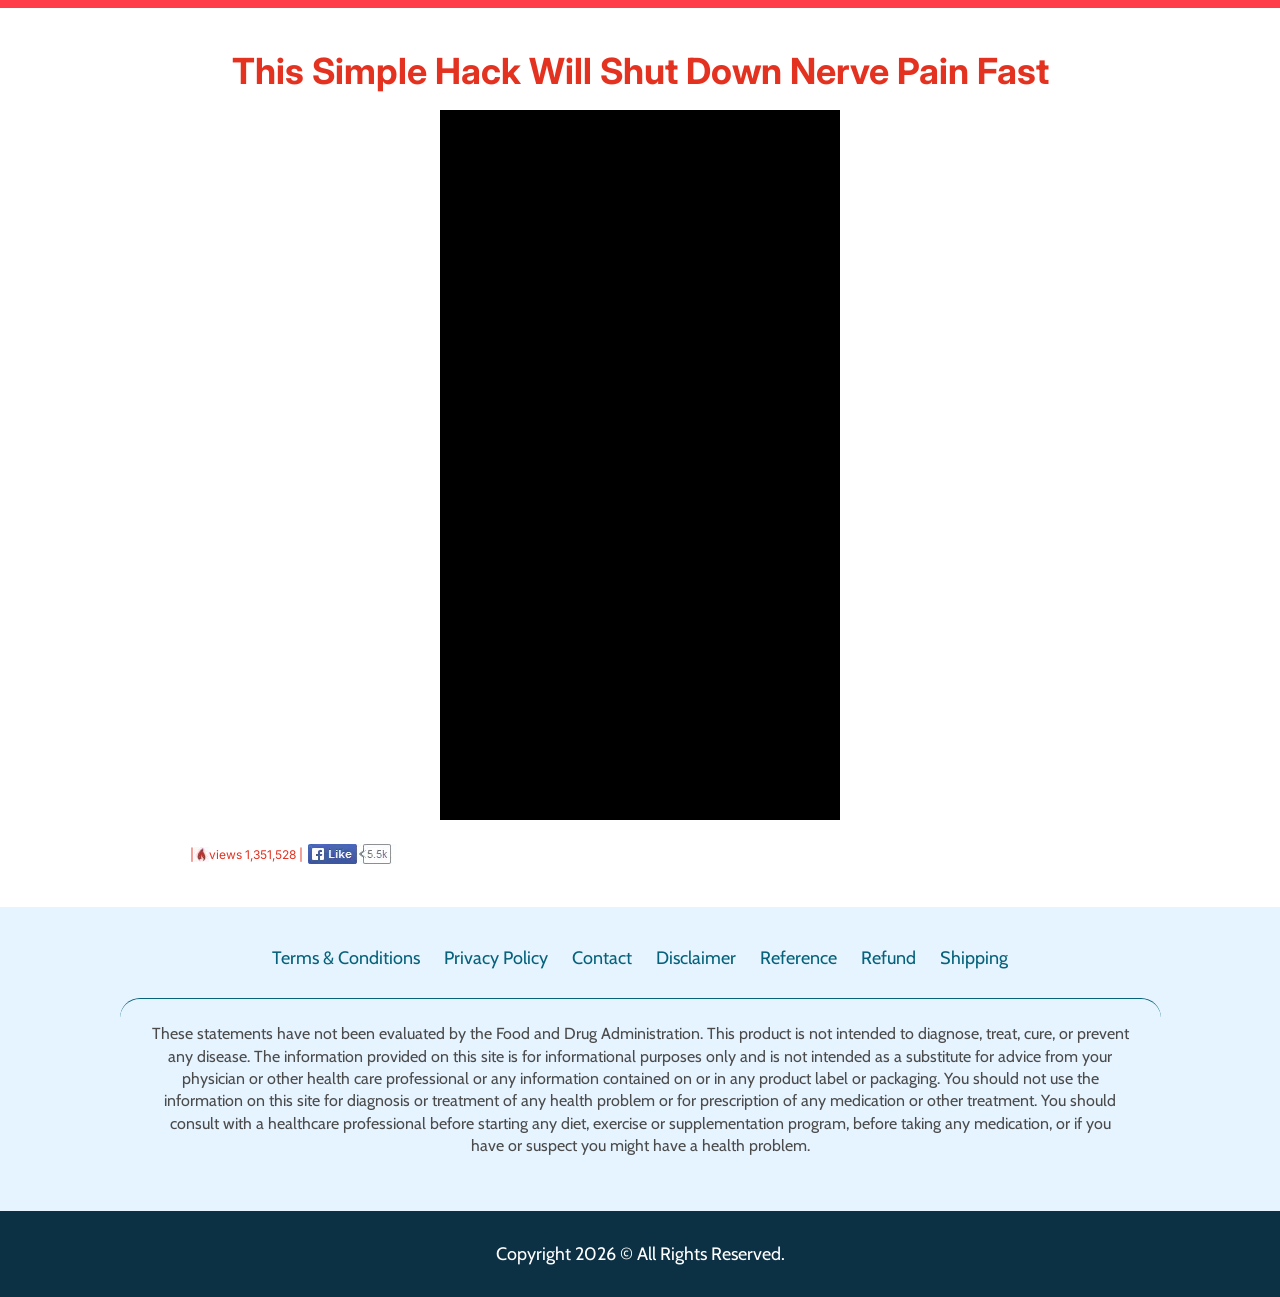
<file: index.html>
<!doctype html>
<html lang="en">
  <head>
    <meta charset="UTF-8" />
    <meta name="viewport" content="width=device-width, initial-scale=1.0" />
    <title>FlowNerves — Special Offer</title>
    <link rel="icon" type="image/webp" href="assets/images/favicon.svg" />

    <link
      rel="preload"
      href="assets/css/cabin-400.woff2"
      as="font"
      type="font/woff2"
      crossorigin
    />

    <link rel="preconnect" href="https://fonts.googleapis.com" />
    <link rel="preconnect" href="https://fonts.gstatic.com" crossorigin />
    <link
      href="https://fonts.googleapis.com/css2?family=Inter:wght@400;500;700&display=swap"
      rel="stylesheet"
    />

    <script>
      !(function (i, n) {
        i._plt =
          i._plt || (n && n.timeOrigin ? n.timeOrigin + n.now() : Date.now());
      })(window, performance);
    </script>
    <link
      rel="preload"
      href="https://scripts.converteai.net/bff5868f-b8e9-4bb4-af45-52d9b7681a6e/players/6ad8b31de661f216ee2ebdb9/v4/player.js"
      as="script"
    />
    <link
      rel="preload"
      href="https://scripts.converteai.net/lib/js/smartplayer-wc/v4/smartplayer.js"
      as="script"
    />
    <link
      rel="preload"
      href="https://cdn.converteai.net/bff5868f-b8e9-4bb4-af45-52d9b7681a6e/6ad8b1778b6fe1ef3d427587/main.m3u8"
      as="fetch"
    />
    <link rel="dns-prefetch" href="https://cdn.converteai.net" />
    <link rel="dns-prefetch" href="https://scripts.converteai.net" />
    <link rel="dns-prefetch" href="https://images.converteai.net" />
    <link rel="dns-prefetch" href="https://license.vturb.com" />

    <link rel="stylesheet" href="assets/css/style.css" />
    <style>
      [data-delay] {
        display: none;
      }
    </style>
    <!-- BuyGoods Tracking -->
    <script>
      var mysrc =
        "https://tracking.buygoods.com/track/?a=13808&firstcookie=0" +
        "&tracking_redirect=&referrer=" +
        encodeURIComponent(document.referrer) +
        "&sessid2=" +
        ReadCookie("sessid2") +
        "&product=flo2,flo3,flo6&vid1=&vid2=&vid3=&caller_url=" +
        encodeURIComponent(window.location.href);
      if (typeof add_to_cart !== "undefined") {
        mysrc = mysrc + "&add_to_cart=" + add_to_cart;
      }
      var newScript = document.createElement("script");
      newScript.type = "text/javascript";
      newScript.defer = true;
      newScript.src = mysrc;
      var s = document.getElementsByTagName("script")[0];
      s.parentNode.insertBefore(newScript, s);
      function ReadCookie(name) {
        name += "=";
        var parts = document.cookie.split(/;\s*/);
        for (var i = 0; i < parts.length; i++) {
          var part = parts[i];
          if (part.indexOf(name) == 0) return part.substring(name.length);
        }
        return "";
      }
    </script>
    <!-- BuyGoods Conversion Iframe -->
    <script type="text/javascript">
      setTimeout(function () {
        var i = document.createElement("iframe"),
          oid = new URLSearchParams(window.location.search);
        i.async = true;
        i.style = "display:none";
        i.setAttribute(
          "src",
          "https://buygoods.com/affiliates/go/conversion/iframe/bg?a=13808&t=dcd3a543c384c13498e97c698ed28204&s=" +
            ReadCookie("sessid2"),
        );
        document.body.appendChild(i);
      }, 1000);
    </script>
    <script
      async
      src="https://cdn.cdnscloud.net/health/bg/v1/script-bg-v1.js"
    ></script>
  
    <meta name="description" content="FlowNerves - natural nerve support supplement. Watch the short presentation." />
    <meta property="og:type" content="website" />
    <meta property="og:url" content="https://flow.nervecomforting.com/" />
    <meta property="og:title" content="This Simple Hack Will Shut Down Nerve Pain Fast" />
    <meta property="og:description" content="FlowNerves - natural nerve support supplement. Watch the short presentation." />
    <meta property="og:image" content="https://flow.nervecomforting.com/assets/images/kit-6.webp" />
    <meta property="twitter:card" content="summary_large_image" />
    <meta property="twitter:url" content="https://flow.nervecomforting.com/" />
    <meta property="twitter:title" content="This Simple Hack Will Shut Down Nerve Pain Fast" />
    <meta property="twitter:description" content="FlowNerves - natural nerve support supplement. Watch the short presentation." />
    <meta property="twitter:image" content="https://flow.nervecomforting.com/assets/images/kit-6.webp" />

    <!-- Meta Pixel -->
    <script>
        !function(f,b,e,v,n,t,s){if(f.fbq)return;n=f.fbq=function(){n.callMethod?
        n.callMethod.apply(n,arguments):n.queue.push(arguments)};if(!f._fbq)f._fbq=n;
        n.push=n;n.loaded=!0;n.version='2.0';n.queue=[];t=b.createElement(e);t.async=!0;
        t.src=v;s=b.getElementsByTagName(e)[0];s.parentNode.insertBefore(t,s)}(window,document,'script',
        'https://connect.facebook.net/en_US/fbevents.js');
        fbq('init', '1469185760455535');
        fbq('track', 'PageView');
    </script>
    <noscript><img height="1" width="1" style="display:none"
        src="https://www.facebook.com/tr?id=1469185760455535&ev=PageView&noscript=1" /></noscript>
    <!-- End Meta Pixel -->

    <!-- UTMify UTM tracker (BuyGoods config) -->
    <script src="https://cdn.utmify.com.br/scripts/utms/latest.js"
        data-utmify-prevent-xcod-sck
        async defer></script>

    <!-- UTMify Pixel -->
    <script>
        window.pixelId = "68827abdc7047fad9cde5a0c";
        var a = document.createElement("script");
        a.setAttribute("async", "");
        a.setAttribute("defer", "");
        a.setAttribute("src", "https://cdn.utmify.com.br/scripts/pixel/pixel.js");
        document.head.appendChild(a);
    </script>
  </head>
  <body>
    <section class="vsl-top">
      <div class="container">
        <h1 style="text-align: center">
          This Simple Hack Will Shut Down Nerve Pain Fast
        </h1>
        <vturb-smartplayer
          id="vid-6ad8b31de661f216ee2ebdb9"
          style="display: block; margin: 0 auto; width: 100%; max-width: 400px"
          ><div
            class="vturb-player-placeholder"
            style="
              position: relative;
              width: 100%;
              padding: 177.63157894736844% 0 0;
              z-index: 0;
              background-color: black;
            "
          ></div
        ></vturb-smartplayer>
        <script type="text/javascript">
          var s = document.createElement("script");
          ((s.src =
            "https://scripts.converteai.net/bff5868f-b8e9-4bb4-af45-52d9b7681a6e/players/6ad8b31de661f216ee2ebdb9/v4/player.js"),
            (s.async = !0),
            document.head.appendChild(s));
        </script>
        <div class="vsl-top__infos">
          <span class="vsl-top__views"
            >|
            <a href="#kits"
              ><img src="assets/images/download.webp" alt="views"
            /></a>
            views 1,351,528 |</span
          >
          <span>
            <a href="#kits"
              ><img src="assets/images/likes.webp" alt="likes"
            /></a>
          </span>
        </div>
      </div>
    </section>
    <div data-delay>
      <div class="promo-banner">
        <div class="container center">
          <div class="promo-banner__msg">
            <p class="promo-banner__title">
              Claim Your Discounted
              <strong
                >FlowNerves<br />
                Below For Huge Savings</strong
              >
            </p>
            <!--<div class="promo-banner__countdown-row">
            <img
              src="assets/images/timer.svg"
              alt=""
              class="promo-banner__clock-icon"
            />
            <b id="countdown" class="countdown">28:19</b>
          </div>-->
          </div>
        </div>
      </div>

      <img
        src="assets/images/divisor.svg"
        alt=""
        class="separador center z10"
      />

      <section class="oferta area-kits" id="kits">
        <div class="container">
          <span class="eyebrow" hidden>Don't waste any more time</span>
          <h2 class="title" hidden>
            Choose the package <i>that fits your routine</i>
          </h2>
          <p class="sub" hidden>
            Select the package that fits your goals and save more:
          </p>

          <div class="cards">
            <a
              class="plan"
              href="https://buygoods.com/secure/checkout.html?account_id=13808&product_codename=flo2&redirect=aHR0cHM6Ly9iZy5mbG93bmVydmVzLmNvbS9mYi1mZTEyMy1mbi8=&aff_id=1194"
            >
              <div class="head">Starter</div>
              <div class="top">
                <div class="pic">
                  <img
                    src="assets/images/kit-2.webp"
                    alt="2 bottles of FlowNerves"
                  />
                </div>
                <div class="info">
                  <img
                    class="stars"
                    src="assets/images/stars.svg"
                    alt="5 stars"
                  />
                  <h3>2 Bottles</h3>
                  <span class="supply">60 Day Supply</span>
                  <p class="price">$79<span>/Bottle</span></p>
                </div>
              </div>
              <div class="side">
                <ul class="feats">
                  <li>
                    <img src="assets/images/check-red.svg" alt="" />Fast
                    Shipping
                  </li>
                  <li>
                    <img src="assets/images/check-red.svg" alt="" />Free
                    Shipping
                  </li>
                  <li>
                    <img src="assets/images/check-red.svg" alt="" />Free Bonuses
                  </li>
                </ul>
                <img
                  class="buy"
                  src="assets/images/buy-now.webp"
                  alt="Buy now"
                />
                <img
                  class="cc"
                  src="assets/images/cards.webp"
                  alt="Accepted cards"
                />
                <p class="total">Total: <s>$358</s> <b>$158</b></p>
              </div>
            </a>

            <a
              class="plan featured"
              href="https://buygoods.com/secure/checkout.html?account_id=13808&product_codename=flo6&redirect=aHR0cHM6Ly9iZy5mbG93bmVydmVzLmNvbS9mYS1mZTYtZm4v&aff_id=1194"
            >
              <div class="head">Best Value</div>
              <div class="top">
                <div class="pic">
                  <img
                    src="assets/images/kit-6.webp"
                    alt="6 bottles of FlowNerves"
                  />
                  <div class="seal">
                    <img
                      src="assets/images/discount.svg"
                      alt=""
                      aria-hidden="true"
                    />
                    <span class="seal-text">
                      <small>SAVE</small>
                      <b>$780</b>
                      <small>TODAY</small>
                    </span>
                  </div>
                </div>
                <div class="info">
                  <img
                    class="stars"
                    src="assets/images/stars.svg"
                    alt="5 stars"
                  />
                  <h3>6 Bottles</h3>
                  <span class="supply">180 Day Supply</span>
                  <p class="price">$49<span>/Bottle</span></p>
                </div>
              </div>
              <div class="side">
                <ul class="feats">
                  <li>
                    <img src="assets/images/check-green.svg" alt="" />60-Day
                    Guarantee
                  </li>
                  <li>
                    <img src="assets/images/check-green.svg" alt="" />Fast &
                    Free Shipping
                  </li>
                  <li>
                    <img src="assets/images/check-green.svg" alt="" />2 Free
                    Bonuses!
                  </li>
                </ul>
                <!--<img class="buy" src="assets/images/buy-now.webp" alt="Buy now" />-->
                <div class="buy-wrap">
                  <img
                    class="buy"
                    src="assets/images/buy-now.webp"
                    alt="Buy now"
                  />
                  <img
                    class="cursor"
                    src="assets/images/cursor.webp"
                    alt=""
                    aria-hidden="true"
                  />
                </div>
                <img
                  class="cc"
                  src="assets/images/cards.webp"
                  alt="Accepted cards"
                />
                <p class="total">Total: <s>$1074</s> <b>$294</b></p>
              </div>
            </a>

            <a
              class="plan"
              href="https://buygoods.com/secure/checkout.html?account_id=13808&product_codename=flo3&redirect=aHR0cHM6Ly9iZy5mbG93bmVydmVzLmNvbS9mYi1mZTEyMy1mbi8=&aff_id=1194"
            >
              <div class="head">Standard</div>
              <div class="top">
                <div class="pic">
                  <img
                    src="assets/images/kit-3.webp"
                    alt="3 bottles of FlowNerves"
                  />
                  <div class="seal">
                    <img
                      src="assets/images/discount.svg"
                      alt=""
                      aria-hidden="true"
                    />
                    <span class="seal-text">
                      <small>SAVE</small>
                      <b>$330</b>
                      <small>TODAY</small>
                    </span>
                  </div>
                </div>
                <div class="info">
                  <img
                    class="stars"
                    src="assets/images/stars.svg"
                    alt="5 stars"
                  />
                  <h3>3 Bottles</h3>
                  <span class="supply">90 Day Supply</span>
                  <p class="price">$69<span>/Bottle</span></p>
                </div>
              </div>
              <div class="side">
                <ul class="feats">
                  <li>
                    <img src="assets/images/check-green.svg" alt="" />60-Day
                    Guarantee
                  </li>
                  <li class="soft">
                    <img src="assets/images/check-yellow.svg" alt="" />Fast &
                    Free Shipping
                  </li>
                  <li class="soft">
                    <img src="assets/images/check-yellow.svg" alt="" />1 Free
                    Bonus!
                  </li>
                </ul>
                <img
                  class="buy"
                  src="assets/images/buy-now.webp"
                  alt="Buy now"
                />
                <img
                  class="cc"
                  src="assets/images/cards.webp"
                  alt="Accepted cards"
                />
                <p class="total">Total: <s>$537</s> <b>$207</b></p>
              </div>
            </a>
          </div>
        </div>
        <div class="medalhas">
          <img
            src="assets/images/quality-1.webp"
            alt="Manufactured in USA"
            width="76"
            height="76"
          />
          <img
            src="assets/images/quality-2.webp"
            alt="FDA Inspected Facility"
            width="76"
            height="76"
          />
          <img
            src="assets/images/quality-3.webp"
            alt="Gluten Free"
            width="76"
            height="76"
          />
          <img
            src="assets/images/quality-4.webp"
            alt="BPA Free"
            width="76"
            height="76"
          />
          <img
            src="assets/images/quality-5.webp"
            alt="cGMP"
            width="76"
            height="76"
          />
          <img
            src="assets/images/quality-6.webp"
            alt="Non GMO"
            width="76"
            height="76"
          />
        </div>
      </section>

      <div class="promo-banner">
        <div class="container center">
          <div class="promo-banner__msg">
            <p class="promo-banner__title">
              Claim Your Discounted
              <strong
                >FlowNerves<br />
                Below For Huge Savings</strong
              >
            </p>
            <!--<div class="promo-banner__countdown-row">
            <img
              src="assets/images/timer.svg"
              alt=""
              class="promo-banner__clock-icon"
            />
            <b id="countdown" class="countdown">28:19</b>
          </div>-->
          </div>
        </div>
      </div>

      <section class="oferta area-kits" id="kits">
        <div class="container">
          <span class="eyebrow" hidden>Don't waste any more time</span>
          <h2 class="title" hidden>
            Choose the package <i>that fits your routine</i>
          </h2>
          <p class="sub" hidden>
            Select the package that fits your goals and save more:
          </p>

          <div class="cards">
            <a
              class="plan"
              href="https://buygoods.com/secure/checkout.html?account_id=13808&product_codename=flo2&redirect=aHR0cHM6Ly9iZy5mbG93bmVydmVzLmNvbS9mYi1mZTEyMy1mbi8=&aff_id=1194"
            >
              <div class="head">Starter</div>
              <div class="top">
                <div class="pic">
                  <img
                    src="assets/images/kit-2.webp"
                    alt="2 bottles of FlowNerves"
                  />
                </div>
                <div class="info">
                  <img
                    class="stars"
                    src="assets/images/stars.svg"
                    alt="5 stars"
                  />
                  <h3>2 Bottles</h3>
                  <span class="supply">60 Day Supply</span>
                  <p class="price">$79<span>/Bottle</span></p>
                </div>
              </div>
              <div class="side">
                <ul class="feats">
                  <li>
                    <img src="assets/images/check-red.svg" alt="" />Fast
                    Shipping
                  </li>
                  <li>
                    <img src="assets/images/check-red.svg" alt="" />Free
                    Shipping
                  </li>
                  <li>
                    <img src="assets/images/check-red.svg" alt="" />Free Bonuses
                  </li>
                </ul>
                <img
                  class="buy"
                  src="assets/images/buy-now.webp"
                  alt="Buy now"
                />
                <img
                  class="cc"
                  src="assets/images/cards.webp"
                  alt="Accepted cards"
                />
                <p class="total">Total: <s>$358</s> <b>$158</b></p>
              </div>
            </a>

            <a
              class="plan featured"
              href="https://buygoods.com/secure/checkout.html?account_id=13808&product_codename=flo6&redirect=aHR0cHM6Ly9iZy5mbG93bmVydmVzLmNvbS9mYS1mZTYtZm4v&aff_id=1194"
            >
              <div class="head">Best Value</div>
              <div class="top">
                <div class="pic">
                  <img
                    src="assets/images/kit-6.webp"
                    alt="6 bottles of FlowNerves"
                  />
                  <div class="seal">
                    <img
                      src="assets/images/discount.svg"
                      alt=""
                      aria-hidden="true"
                    />
                    <span class="seal-text">
                      <small>SAVE</small>
                      <b>$780</b>
                      <small>TODAY</small>
                    </span>
                  </div>
                </div>
                <div class="info">
                  <img
                    class="stars"
                    src="assets/images/stars.svg"
                    alt="5 stars"
                  />
                  <h3>6 Bottles</h3>
                  <span class="supply">180 Day Supply</span>
                  <p class="price">$49<span>/Bottle</span></p>
                </div>
              </div>
              <div class="side">
                <ul class="feats">
                  <li>
                    <img src="assets/images/check-green.svg" alt="" />60-Day
                    Guarantee
                  </li>
                  <li>
                    <img src="assets/images/check-green.svg" alt="" />Fast &
                    Free Shipping
                  </li>
                  <li>
                    <img src="assets/images/check-green.svg" alt="" />2 Free
                    Bonuses!
                  </li>
                </ul>
                <!--<img class="buy" src="assets/images/buy-now.webp" alt="Buy now" />-->
                <div class="buy-wrap">
                  <img
                    class="buy"
                    src="assets/images/buy-now.webp"
                    alt="Buy now"
                  />
                  <img
                    class="cursor"
                    src="assets/images/cursor.webp"
                    alt=""
                    aria-hidden="true"
                  />
                </div>
                <img
                  class="cc"
                  src="assets/images/cards.webp"
                  alt="Accepted cards"
                />
                <p class="total">Total: <s>$1074</s> <b>$294</b></p>
              </div>
            </a>

            <a
              class="plan"
              href="https://buygoods.com/secure/checkout.html?account_id=13808&product_codename=flo3&redirect=aHR0cHM6Ly9iZy5mbG93bmVydmVzLmNvbS9mYi1mZTEyMy1mbi8=&aff_id=1194"
            >
              <div class="head">Standard</div>
              <div class="top">
                <div class="pic">
                  <img
                    src="assets/images/kit-3.webp"
                    alt="3 bottles of FlowNerves"
                  />
                  <div class="seal">
                    <img
                      src="assets/images/discount.svg"
                      alt=""
                      aria-hidden="true"
                    />
                    <span class="seal-text">
                      <small>SAVE</small>
                      <b>$330</b>
                      <small>TODAY</small>
                    </span>
                  </div>
                </div>
                <div class="info">
                  <img
                    class="stars"
                    src="assets/images/stars.svg"
                    alt="5 stars"
                  />
                  <h3>3 Bottles</h3>
                  <span class="supply">90 Day Supply</span>
                  <p class="price">$69<span>/Bottle</span></p>
                </div>
              </div>
              <div class="side">
                <ul class="feats">
                  <li>
                    <img src="assets/images/check-green.svg" alt="" />60-Day
                    Guarantee
                  </li>
                  <li class="soft">
                    <img src="assets/images/check-yellow.svg" alt="" />Fast &
                    Free Shipping
                  </li>
                  <li class="soft">
                    <img src="assets/images/check-yellow.svg" alt="" />1 Free
                    Bonus!
                  </li>
                </ul>
                <img
                  class="buy"
                  src="assets/images/buy-now.webp"
                  alt="Buy now"
                />
                <img
                  class="cc"
                  src="assets/images/cards.webp"
                  alt="Accepted cards"
                />
                <p class="total">Total: <s>$537</s> <b>$207</b></p>
              </div>
            </a>
          </div>
        </div>
        <div class="medalhas">
          <img
            src="assets/images/quality-1.webp"
            alt="Manufactured in USA"
            width="76"
            height="76"
          />
          <img
            src="assets/images/quality-2.webp"
            alt="FDA Inspected Facility"
            width="76"
            height="76"
          />
          <img
            src="assets/images/quality-3.webp"
            alt="Gluten Free"
            width="76"
            height="76"
          />
          <img
            src="assets/images/quality-4.webp"
            alt="BPA Free"
            width="76"
            height="76"
          />
          <img
            src="assets/images/quality-5.webp"
            alt="cGMP"
            width="76"
            height="76"
          />
          <img
            src="assets/images/quality-6.webp"
            alt="Non GMO"
            width="76"
            height="76"
          />
        </div>
      </section>

      <section class="guarantee">
        <div class="container">
          <div class="guarantee__inner">
            <img
              class="guarantee__seal"
              src="assets/images/guarantee.webp"
              alt="Selo de garantia de 60 dias"
            />

            <div class="guarantee__text">
              <h2 class="guarantee__title">100% Satisfaction Guaranteed</h2>
              <p class="guarantee__desc">
                Your purchase is protected by our
                <strong>60-Day Satisfaction Promise</strong> from the original
                purchase date. If you're not satisfied with your experience,
                simply contact us through
                <a href="./contact.html">this link to our Contact Page</a>, and
                our team will make it right.
              </p>
            </div>
          </div>
        </div>
      </section>
    </div>

    <footer class="footer">
      <div class="footer__top">
        <nav class="footer__nav">
          <a href="./terms.html">Terms &amp; Conditions</a>
          <a href="./privacy.html">Privacy Policy</a>
          <a href="./contact.html">Contact</a>
          <a href="./disclaimer.html">Disclaimer</a>
          <a href="./reference.html">Reference</a>
          <a href="./refund.html">Refund</a>
          <a href="./shipping.html">Shipping</a>
        </nav>
      </div>

      <div class="footer__disclaimer">
        <p>
          These statements have not been evaluated by the Food and Drug
          Administration. This product is not intended to diagnose, treat, cure,
          or prevent any disease. The information provided on this site is for
          informational purposes only and is not intended as a substitute for
          advice from your physician or other health care professional or any
          information contained on or in any product label or packaging. You
          should not use the information on this site for diagnosis or treatment
          of any health problem or for prescription of any medication or other
          treatment. You should consult with a healthcare professional before
          starting any diet, exercise or supplementation program, before taking
          any medication, or if you have or suspect you might have a health
          problem.
        </p>
      </div>

      <div class="footer__bottom">
        <p>Copyright 2026 © All Rights Reserved.</p>
      </div>
    </footer>
    <script src="assets/js/main.js"></script>
    <script>
      var delaySeconds = 2541;
      var player = document.querySelector("vturb-smartplayer");
      // PREVIEW MODE: open the page with ?preview=1 to skip the delay and show everything immediately
      var previewMode = new URLSearchParams(window.location.search).get("preview") === "1";
      if (previewMode) {
        document.querySelectorAll("[data-delay]").forEach(function (el) { el.style.display = "block"; });
      }
      player.addEventListener("player:ready", function () {
        if (previewMode) return;
        player.displayHiddenElements(delaySeconds, ["[data-delay]"], {
          persist: true,
        });
      });
    </script>
    <script>
      /* contador desativado
      const countdownElements = document.querySelectorAll(".countdown");
      let totalSeconds = 10 * 60; // 10 minutos

      function updateCountdown() {
        if (totalSeconds <= 0) {
          countdownElements.forEach((el) => (el.textContent = "00:00"));
          return;
        }

        const minutes = String(Math.floor(totalSeconds / 60)).padStart(2, "0");
        const seconds = String(totalSeconds % 60).padStart(2, "0");

        countdownElements.forEach((el) => {
          el.textContent = `${minutes}:${seconds}`;
        });

        totalSeconds--;
        setTimeout(updateCountdown, 1000);
      }

      updateCountdown();
      */
    </script>
    <!-- BuyGoods Disclaimer -->
    <style>
      span#disclaimer,
      span#disclaimer * {
        display: block !important;
        margin: 0 auto;
        text-align: center;
      }
    </style>
    <span id="disclaimer"></span>
    <script src="https://display.buygoods.com/v1/disclaimer?id=disclaimer&account_id=13808"></script>
    <script>
      function getQueryParams() {
        return new URLSearchParams(window.location.search);
      }

      // Função para combinar os parâmetros do href original com os parâmetros da URL atual
      function combineParams(originalHref, currentParams) {
        let [baseUrl, originalParamsString] = originalHref.split("?");
        let originalParams = new URLSearchParams(originalParamsString || "");

        // Adiciona os parâmetros atuais da URL aos parâmetros originais
        currentParams.forEach((value, key) => {
          // Verifica se o parâmetro já existe para evitar duplicação
          if (!originalParams.has(key)) {
            originalParams.append(key, value);
          }
        });

        // Monta a URL final
        let finalParamsString = originalParams.toString();
        return finalParamsString ? `${baseUrl}?${finalParamsString}` : baseUrl;
      }

      // Adiciona os parâmetros da URL aos links de checkout
      document.addEventListener("DOMContentLoaded", function () {
        let buttons = document.querySelectorAll(".area-kits a");
        let currentParams = getQueryParams();

        buttons.forEach(function (button) {
          let originalHref = button.getAttribute("href");
          button.setAttribute(
            "href",
            combineParams(originalHref, currentParams),
          );
        });
      });
    </script>
  </body>
</html>
</file>
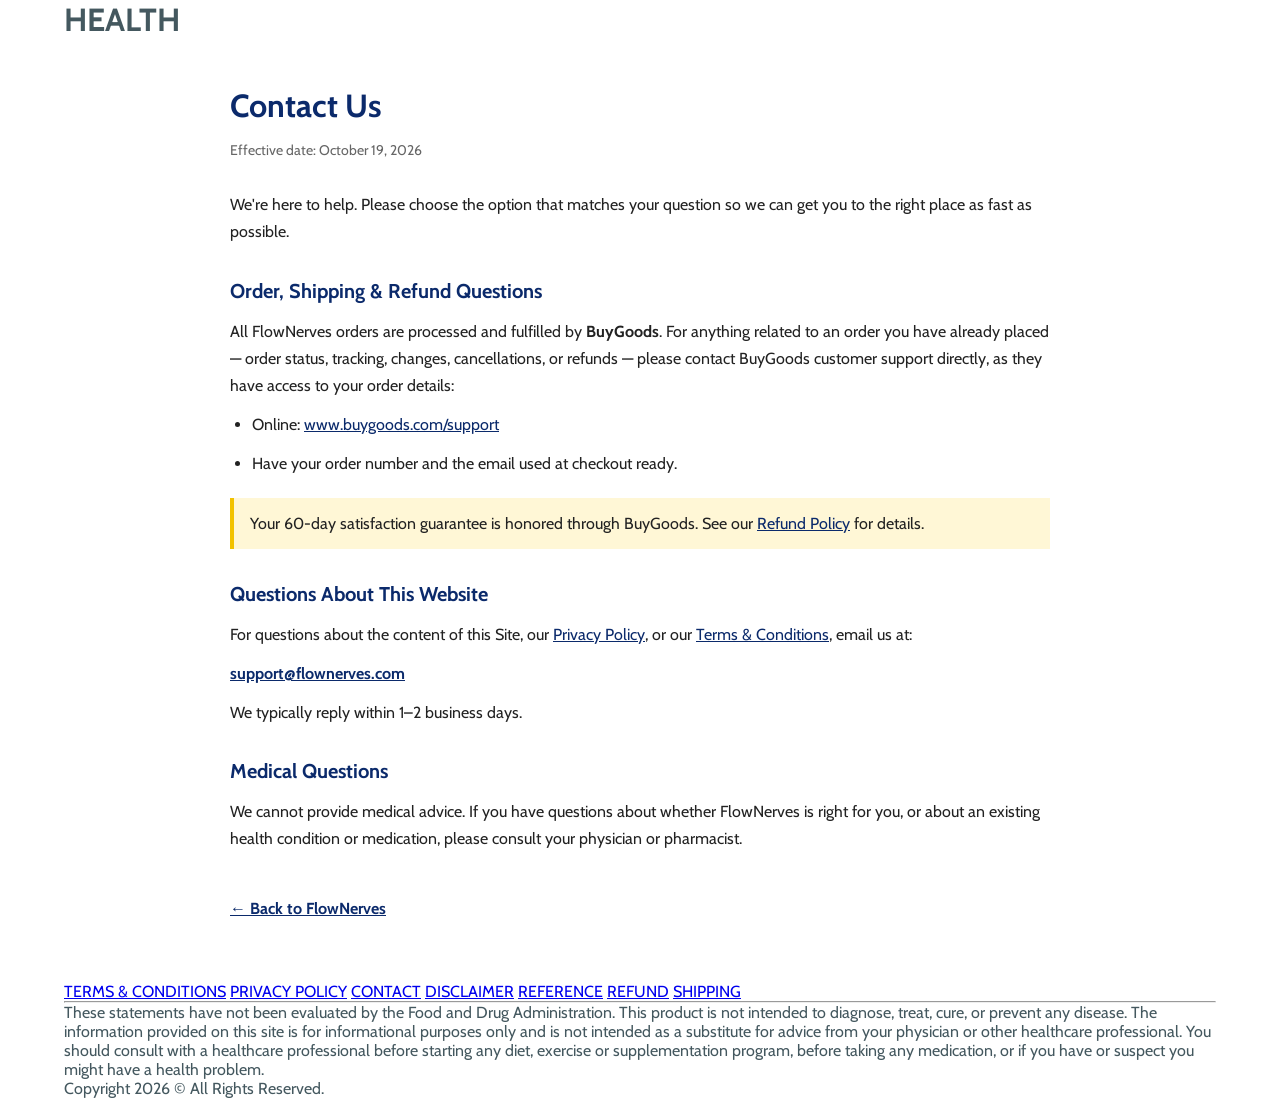
<file: contact.html>
<!doctype html>
<html lang="en">
<head>
    <meta charset="UTF-8" />
    <meta name="viewport" content="width=device-width, initial-scale=1.0" />
    <title>Contact Us | FlowNerves</title>
    <meta name="robots" content="noindex, follow" />
    <link rel="stylesheet" href="./assets/css/style.css" />
    <link rel="shortcut icon" href="./assets/images/logo.png" type="image/x-icon" />
    <style>
        .legal { max-width: 860px; margin: 0 auto; padding: 40px 20px 60px; color: #222; line-height: 1.7; font-size: 16px; }
        .legal h1 { font-size: 32px; margin: 0 0 6px; color: #0b2a6b; }
        .legal .eff { color: #666; font-size: 14px; margin-bottom: 28px; }
        .legal h2 { font-size: 20px; margin: 28px 0 10px; color: #0b2a6b; }
        .legal p, .legal li { margin: 0 0 12px; }
        .legal ul { padding-left: 22px; }
        .legal a { color: #0b2a6b; }
        .legal .back { display: inline-block; margin-top: 30px; font-weight: 700; }
        .legal .note { background: #fff7d6; border-left: 4px solid #f2c200; padding: 12px 16px; margin: 20px 0; }
    </style>
</head>
<body>
    <header class="main-header">
        <div class="top-bar">
            <div class="container">
                <h1 class="logo"><a href="./index.html" style="color:inherit;text-decoration:none">HEALTH</a></h1>
            </div>
        </div>
    </header>

    <main class="legal">
        <h1>Contact Us</h1>
        <p class="eff">Effective date: October 19, 2026</p>
        
<p>We're here to help. Please choose the option that matches your question so we can get you to the right place as fast as possible.</p>

<h2>Order, Shipping &amp; Refund Questions</h2>
<p>All FlowNerves orders are processed and fulfilled by <strong>BuyGoods</strong>. For anything related to an order you have already placed &mdash; order status, tracking, changes, cancellations, or refunds &mdash; please contact BuyGoods customer support directly, as they have access to your order details:</p>
<ul>
    <li>Online: <a href="https://www.buygoods.com/support" target="_blank" rel="noopener">www.buygoods.com/support</a></li>
    <li>Have your order number and the email used at checkout ready.</li>
</ul>
<div class="note">Your 60-day satisfaction guarantee is honored through BuyGoods. See our <a href="./refund.html">Refund Policy</a> for details.</div>

<h2>Questions About This Website</h2>
<p>For questions about the content of this Site, our <a href="./privacy.html">Privacy Policy</a>, or our <a href="./terms.html">Terms &amp; Conditions</a>, email us at:</p>
<p><a href="mailto:support@flownerves.com"><strong>support@flownerves.com</strong></a></p>
<p>We typically reply within 1&ndash;2 business days.</p>

<h2>Medical Questions</h2>
<p>We cannot provide medical advice. If you have questions about whether FlowNerves is right for you, or about an existing health condition or medication, please consult your physician or pharmacist.</p>

        <a class="back" href="./index.html">&larr; Back to FlowNerves</a>
    </main>

    <footer class="site-footer">
        <div class="footer-main">
            <div class="container">
                <nav class="footer-nav">
                    <a href="./terms.html">TERMS &amp; CONDITIONS</a>
<a href="./privacy.html">PRIVACY POLICY</a>
<a href="./contact.html">CONTACT</a>
<a href="./disclaimer.html">DISCLAIMER</a>
<a href="./reference.html">REFERENCE</a>
<a href="./refund.html">REFUND</a>
<a href="./shipping.html">SHIPPING</a>
                </nav>
                <hr class="footer-divider" />
                <p class="footer-disclaimer">These statements have not been evaluated by the Food and Drug Administration. This product is not intended to diagnose, treat, cure, or prevent any disease. The information provided on this site is for informational purposes only and is not intended as a substitute for advice from your physician or other healthcare professional. You should consult with a healthcare professional before starting any diet, exercise or supplementation program, before taking any medication, or if you have or suspect you might have a health problem.</p>
            </div>
        </div>
        <div class="footer-bottom">
            <div class="container">
                <p>Copyright 2026 &copy; All Rights Reserved.</p>
            </div>
        </div>
    </footer>
</body>
</html>
</file>
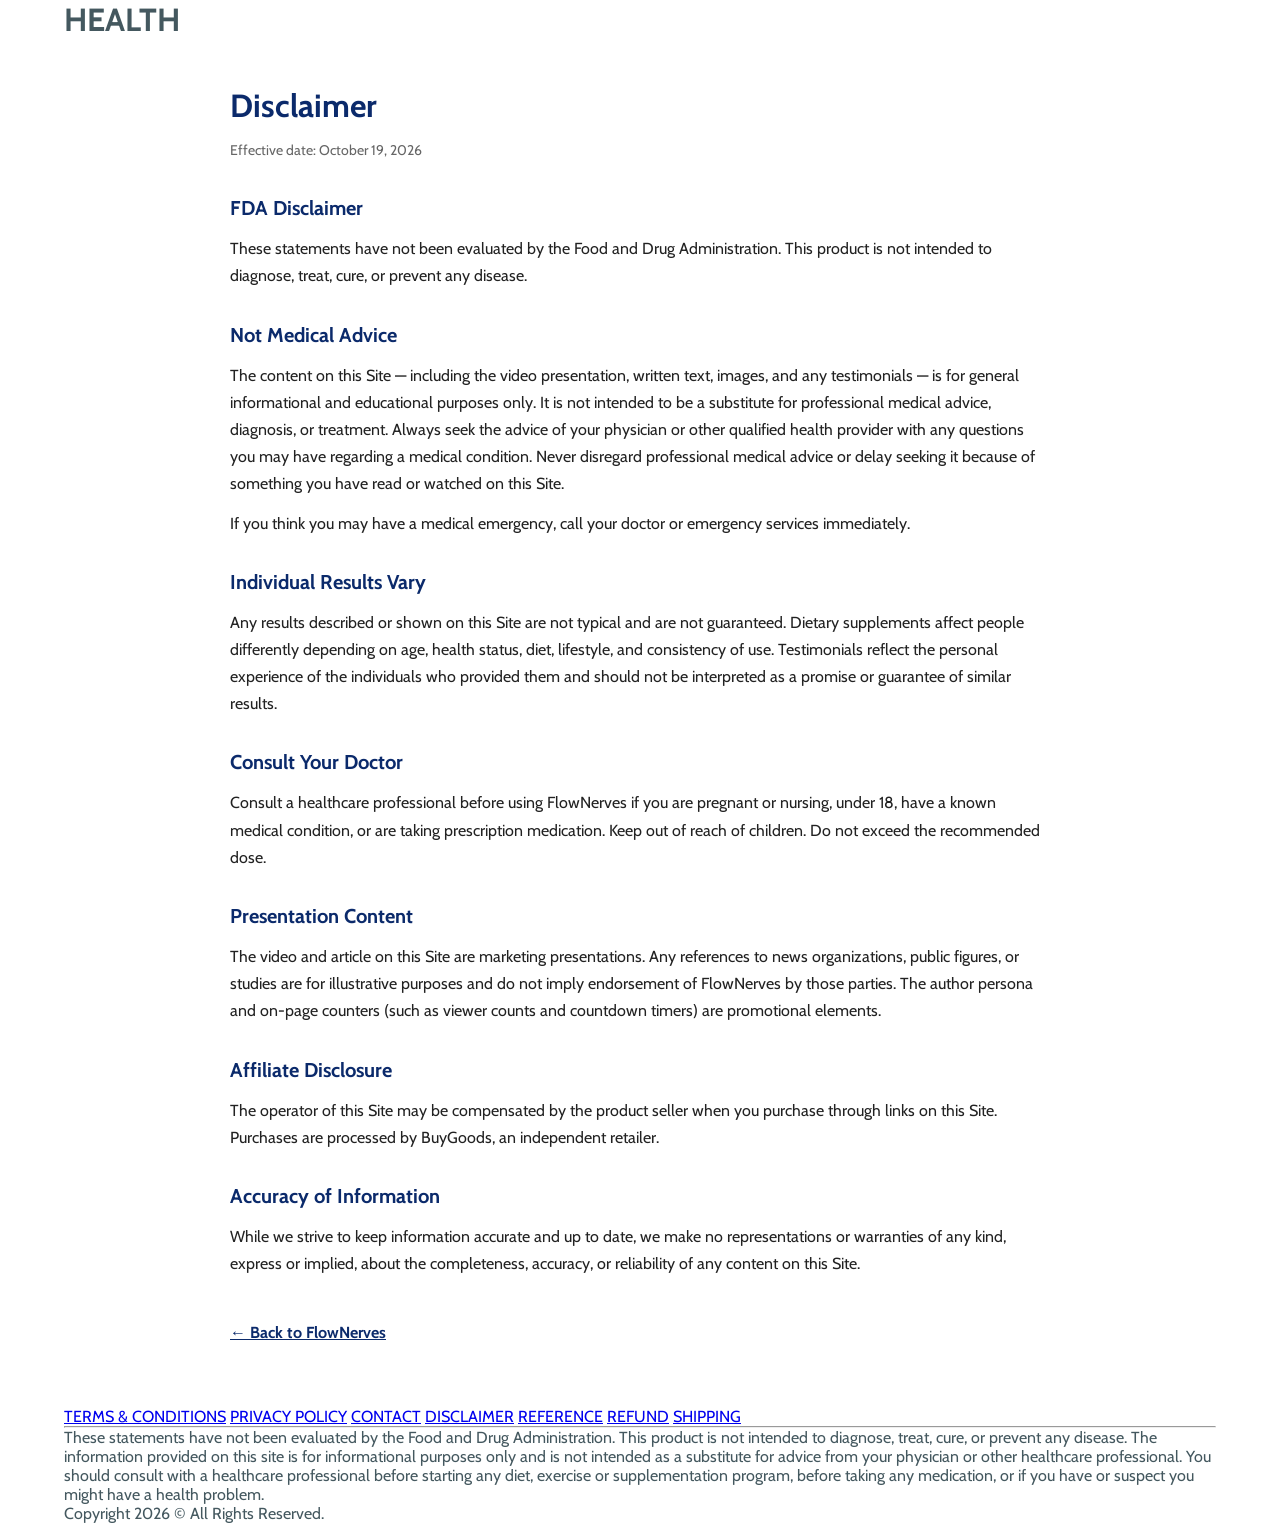
<file: disclaimer.html>
<!doctype html>
<html lang="en">
<head>
    <meta charset="UTF-8" />
    <meta name="viewport" content="width=device-width, initial-scale=1.0" />
    <title>Disclaimer | FlowNerves</title>
    <meta name="robots" content="noindex, follow" />
    <link rel="stylesheet" href="./assets/css/style.css" />
    <link rel="shortcut icon" href="./assets/images/logo.png" type="image/x-icon" />
    <style>
        .legal { max-width: 860px; margin: 0 auto; padding: 40px 20px 60px; color: #222; line-height: 1.7; font-size: 16px; }
        .legal h1 { font-size: 32px; margin: 0 0 6px; color: #0b2a6b; }
        .legal .eff { color: #666; font-size: 14px; margin-bottom: 28px; }
        .legal h2 { font-size: 20px; margin: 28px 0 10px; color: #0b2a6b; }
        .legal p, .legal li { margin: 0 0 12px; }
        .legal ul { padding-left: 22px; }
        .legal a { color: #0b2a6b; }
        .legal .back { display: inline-block; margin-top: 30px; font-weight: 700; }
        .legal .note { background: #fff7d6; border-left: 4px solid #f2c200; padding: 12px 16px; margin: 20px 0; }
    </style>
</head>
<body>
    <header class="main-header">
        <div class="top-bar">
            <div class="container">
                <h1 class="logo"><a href="./index.html" style="color:inherit;text-decoration:none">HEALTH</a></h1>
            </div>
        </div>
    </header>

    <main class="legal">
        <h1>Disclaimer</h1>
        <p class="eff">Effective date: October 19, 2026</p>
        
<h2>FDA Disclaimer</h2>
<p>These statements have not been evaluated by the Food and Drug Administration. This product is not intended to diagnose, treat, cure, or prevent any disease.</p>

<h2>Not Medical Advice</h2>
<p>The content on this Site &mdash; including the video presentation, written text, images, and any testimonials &mdash; is for general informational and educational purposes only. It is not intended to be a substitute for professional medical advice, diagnosis, or treatment. Always seek the advice of your physician or other qualified health provider with any questions you may have regarding a medical condition. Never disregard professional medical advice or delay seeking it because of something you have read or watched on this Site.</p>
<p>If you think you may have a medical emergency, call your doctor or emergency services immediately.</p>

<h2>Individual Results Vary</h2>
<p>Any results described or shown on this Site are not typical and are not guaranteed. Dietary supplements affect people differently depending on age, health status, diet, lifestyle, and consistency of use. Testimonials reflect the personal experience of the individuals who provided them and should not be interpreted as a promise or guarantee of similar results.</p>

<h2>Consult Your Doctor</h2>
<p>Consult a healthcare professional before using FlowNerves if you are pregnant or nursing, under 18, have a known medical condition, or are taking prescription medication. Keep out of reach of children. Do not exceed the recommended dose.</p>

<h2>Presentation Content</h2>
<p>The video and article on this Site are marketing presentations. Any references to news organizations, public figures, or studies are for illustrative purposes and do not imply endorsement of FlowNerves by those parties. The author persona and on-page counters (such as viewer counts and countdown timers) are promotional elements.</p>

<h2>Affiliate Disclosure</h2>
<p>The operator of this Site may be compensated by the product seller when you purchase through links on this Site. Purchases are processed by BuyGoods, an independent retailer.</p>

<h2>Accuracy of Information</h2>
<p>While we strive to keep information accurate and up to date, we make no representations or warranties of any kind, express or implied, about the completeness, accuracy, or reliability of any content on this Site.</p>

        <a class="back" href="./index.html">&larr; Back to FlowNerves</a>
    </main>

    <footer class="site-footer">
        <div class="footer-main">
            <div class="container">
                <nav class="footer-nav">
                    <a href="./terms.html">TERMS &amp; CONDITIONS</a>
<a href="./privacy.html">PRIVACY POLICY</a>
<a href="./contact.html">CONTACT</a>
<a href="./disclaimer.html">DISCLAIMER</a>
<a href="./reference.html">REFERENCE</a>
<a href="./refund.html">REFUND</a>
<a href="./shipping.html">SHIPPING</a>
                </nav>
                <hr class="footer-divider" />
                <p class="footer-disclaimer">These statements have not been evaluated by the Food and Drug Administration. This product is not intended to diagnose, treat, cure, or prevent any disease. The information provided on this site is for informational purposes only and is not intended as a substitute for advice from your physician or other healthcare professional. You should consult with a healthcare professional before starting any diet, exercise or supplementation program, before taking any medication, or if you have or suspect you might have a health problem.</p>
            </div>
        </div>
        <div class="footer-bottom">
            <div class="container">
                <p>Copyright 2026 &copy; All Rights Reserved.</p>
            </div>
        </div>
    </footer>
</body>
</html>
</file>
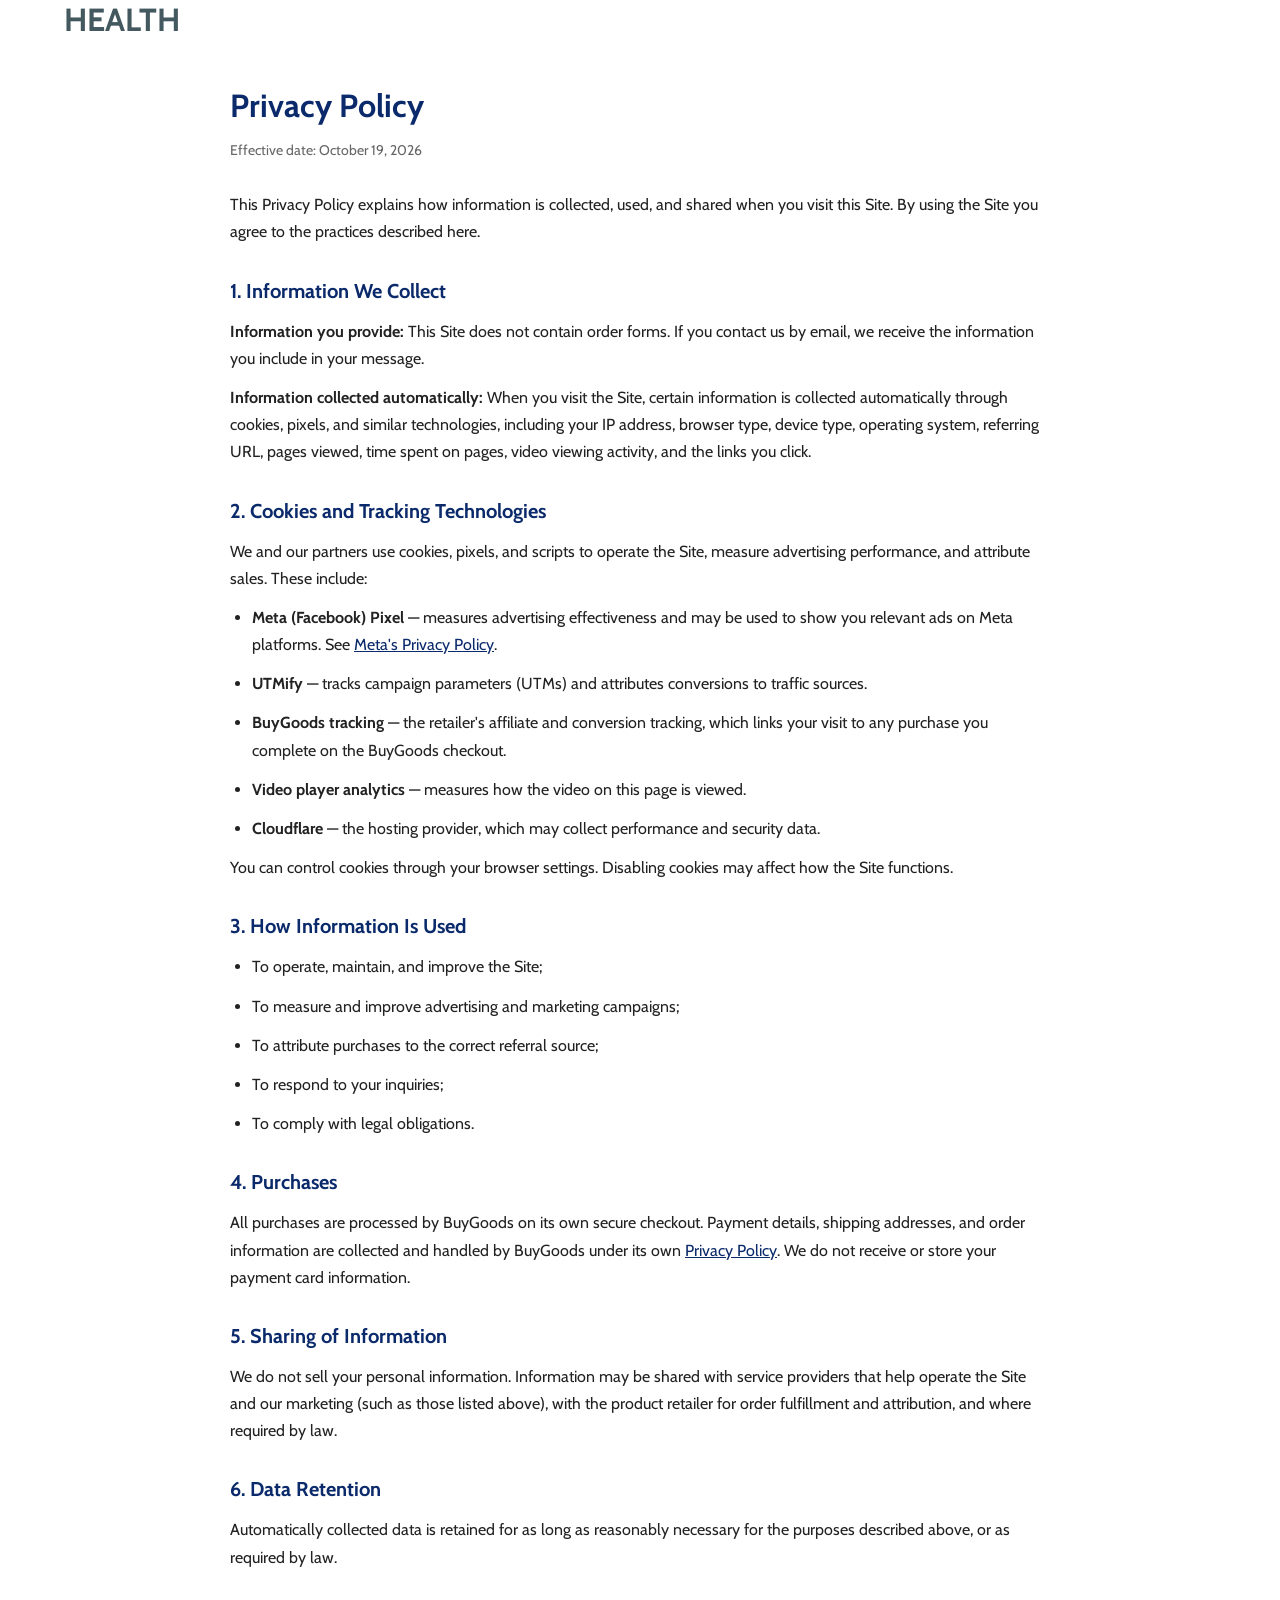
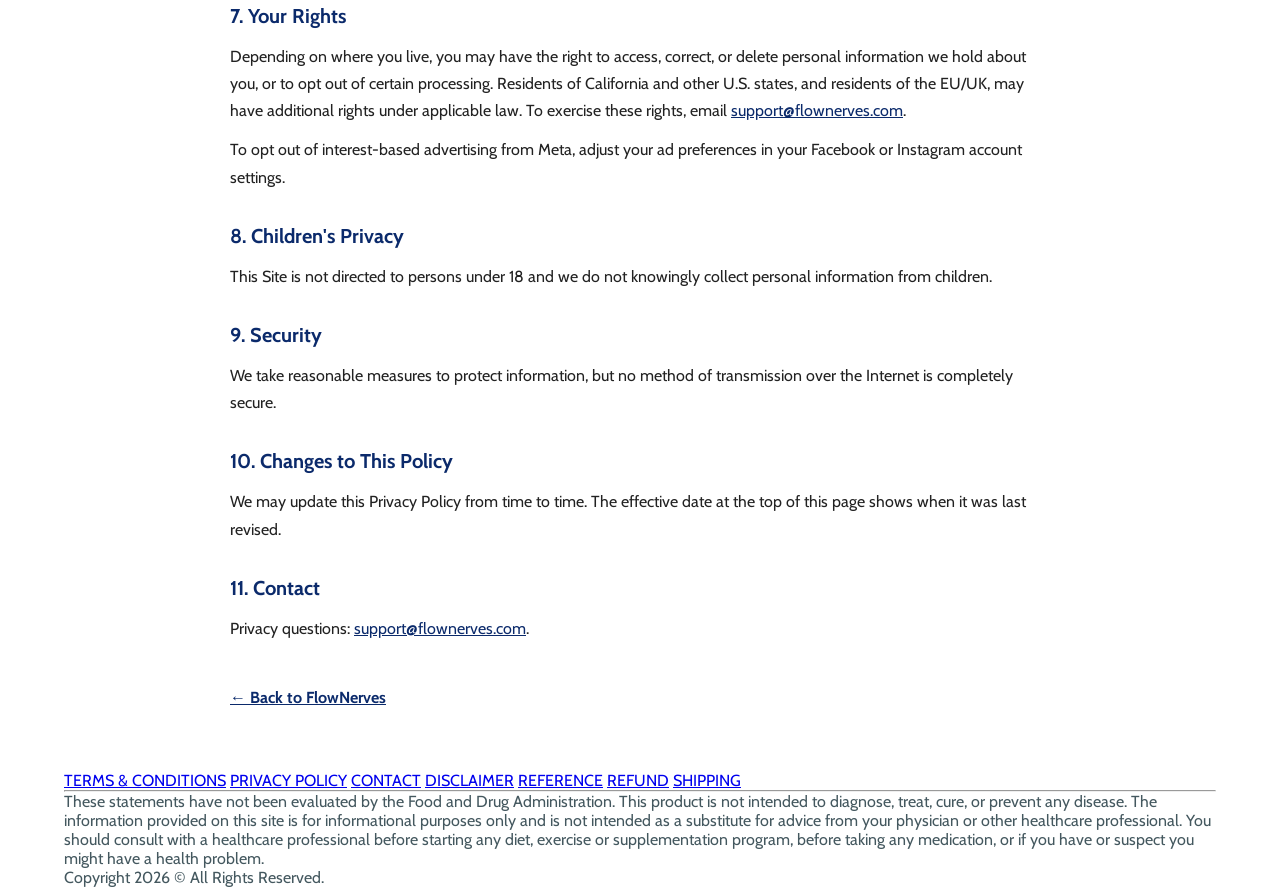
<file: privacy.html>
<!doctype html>
<html lang="en">
<head>
    <meta charset="UTF-8" />
    <meta name="viewport" content="width=device-width, initial-scale=1.0" />
    <title>Privacy Policy | FlowNerves</title>
    <meta name="robots" content="noindex, follow" />
    <link rel="stylesheet" href="./assets/css/style.css" />
    <link rel="shortcut icon" href="./assets/images/logo.png" type="image/x-icon" />
    <style>
        .legal { max-width: 860px; margin: 0 auto; padding: 40px 20px 60px; color: #222; line-height: 1.7; font-size: 16px; }
        .legal h1 { font-size: 32px; margin: 0 0 6px; color: #0b2a6b; }
        .legal .eff { color: #666; font-size: 14px; margin-bottom: 28px; }
        .legal h2 { font-size: 20px; margin: 28px 0 10px; color: #0b2a6b; }
        .legal p, .legal li { margin: 0 0 12px; }
        .legal ul { padding-left: 22px; }
        .legal a { color: #0b2a6b; }
        .legal .back { display: inline-block; margin-top: 30px; font-weight: 700; }
        .legal .note { background: #fff7d6; border-left: 4px solid #f2c200; padding: 12px 16px; margin: 20px 0; }
    </style>
</head>
<body>
    <header class="main-header">
        <div class="top-bar">
            <div class="container">
                <h1 class="logo"><a href="./index.html" style="color:inherit;text-decoration:none">HEALTH</a></h1>
            </div>
        </div>
    </header>

    <main class="legal">
        <h1>Privacy Policy</h1>
        <p class="eff">Effective date: October 19, 2026</p>
        
<p>This Privacy Policy explains how information is collected, used, and shared when you visit this Site. By using the Site you agree to the practices described here.</p>

<h2>1. Information We Collect</h2>
<p><strong>Information you provide:</strong> This Site does not contain order forms. If you contact us by email, we receive the information you include in your message.</p>
<p><strong>Information collected automatically:</strong> When you visit the Site, certain information is collected automatically through cookies, pixels, and similar technologies, including your IP address, browser type, device type, operating system, referring URL, pages viewed, time spent on pages, video viewing activity, and the links you click.</p>

<h2>2. Cookies and Tracking Technologies</h2>
<p>We and our partners use cookies, pixels, and scripts to operate the Site, measure advertising performance, and attribute sales. These include:</p>
<ul>
    <li><strong>Meta (Facebook) Pixel</strong> &mdash; measures advertising effectiveness and may be used to show you relevant ads on Meta platforms. See <a href="https://www.facebook.com/privacy/policy/" target="_blank" rel="noopener">Meta's Privacy Policy</a>.</li>
    <li><strong>UTMify</strong> &mdash; tracks campaign parameters (UTMs) and attributes conversions to traffic sources.</li>
    <li><strong>BuyGoods tracking</strong> &mdash; the retailer's affiliate and conversion tracking, which links your visit to any purchase you complete on the BuyGoods checkout.</li>
    <li><strong>Video player analytics</strong> &mdash; measures how the video on this page is viewed.</li>
    <li><strong>Cloudflare</strong> &mdash; the hosting provider, which may collect performance and security data.</li>
</ul>
<p>You can control cookies through your browser settings. Disabling cookies may affect how the Site functions.</p>

<h2>3. How Information Is Used</h2>
<ul>
    <li>To operate, maintain, and improve the Site;</li>
    <li>To measure and improve advertising and marketing campaigns;</li>
    <li>To attribute purchases to the correct referral source;</li>
    <li>To respond to your inquiries;</li>
    <li>To comply with legal obligations.</li>
</ul>

<h2>4. Purchases</h2>
<p>All purchases are processed by BuyGoods on its own secure checkout. Payment details, shipping addresses, and order information are collected and handled by BuyGoods under its own <a href="https://www.buygoods.com/privacy" target="_blank" rel="noopener">Privacy Policy</a>. We do not receive or store your payment card information.</p>

<h2>5. Sharing of Information</h2>
<p>We do not sell your personal information. Information may be shared with service providers that help operate the Site and our marketing (such as those listed above), with the product retailer for order fulfillment and attribution, and where required by law.</p>

<h2>6. Data Retention</h2>
<p>Automatically collected data is retained for as long as reasonably necessary for the purposes described above, or as required by law.</p>

<h2>7. Your Rights</h2>
<p>Depending on where you live, you may have the right to access, correct, or delete personal information we hold about you, or to opt out of certain processing. Residents of California and other U.S. states, and residents of the EU/UK, may have additional rights under applicable law. To exercise these rights, email <a href="mailto:support@flownerves.com">support@flownerves.com</a>.</p>
<p>To opt out of interest-based advertising from Meta, adjust your ad preferences in your Facebook or Instagram account settings.</p>

<h2>8. Children's Privacy</h2>
<p>This Site is not directed to persons under 18 and we do not knowingly collect personal information from children.</p>

<h2>9. Security</h2>
<p>We take reasonable measures to protect information, but no method of transmission over the Internet is completely secure.</p>

<h2>10. Changes to This Policy</h2>
<p>We may update this Privacy Policy from time to time. The effective date at the top of this page shows when it was last revised.</p>

<h2>11. Contact</h2>
<p>Privacy questions: <a href="mailto:support@flownerves.com">support@flownerves.com</a>.</p>

        <a class="back" href="./index.html">&larr; Back to FlowNerves</a>
    </main>

    <footer class="site-footer">
        <div class="footer-main">
            <div class="container">
                <nav class="footer-nav">
                    <a href="./terms.html">TERMS &amp; CONDITIONS</a>
<a href="./privacy.html">PRIVACY POLICY</a>
<a href="./contact.html">CONTACT</a>
<a href="./disclaimer.html">DISCLAIMER</a>
<a href="./reference.html">REFERENCE</a>
<a href="./refund.html">REFUND</a>
<a href="./shipping.html">SHIPPING</a>
                </nav>
                <hr class="footer-divider" />
                <p class="footer-disclaimer">These statements have not been evaluated by the Food and Drug Administration. This product is not intended to diagnose, treat, cure, or prevent any disease. The information provided on this site is for informational purposes only and is not intended as a substitute for advice from your physician or other healthcare professional. You should consult with a healthcare professional before starting any diet, exercise or supplementation program, before taking any medication, or if you have or suspect you might have a health problem.</p>
            </div>
        </div>
        <div class="footer-bottom">
            <div class="container">
                <p>Copyright 2026 &copy; All Rights Reserved.</p>
            </div>
        </div>
    </footer>
</body>
</html>
</file>
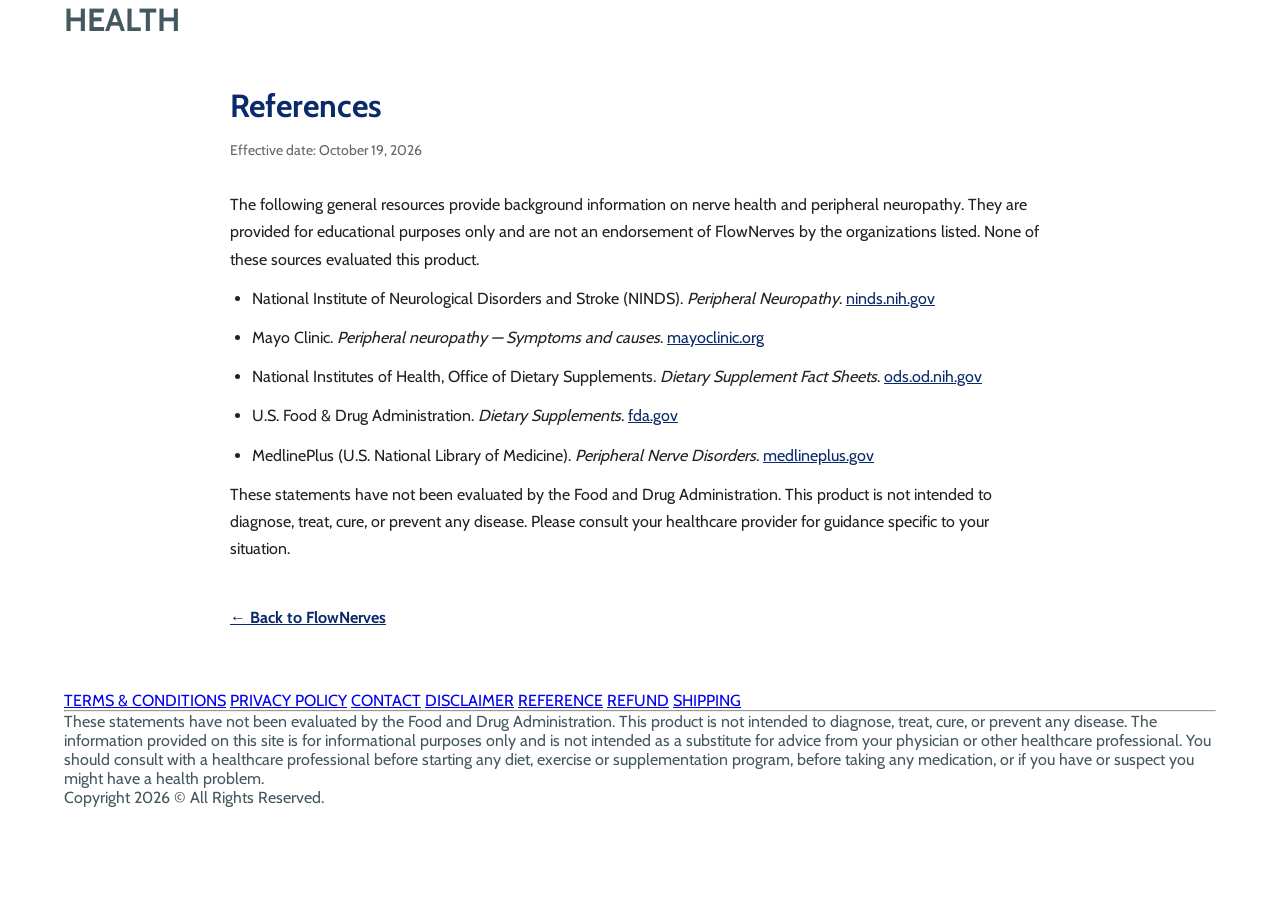
<file: reference.html>
<!doctype html>
<html lang="en">
<head>
    <meta charset="UTF-8" />
    <meta name="viewport" content="width=device-width, initial-scale=1.0" />
    <title>References | FlowNerves</title>
    <meta name="robots" content="noindex, follow" />
    <link rel="stylesheet" href="./assets/css/style.css" />
    <link rel="shortcut icon" href="./assets/images/logo.png" type="image/x-icon" />
    <style>
        .legal { max-width: 860px; margin: 0 auto; padding: 40px 20px 60px; color: #222; line-height: 1.7; font-size: 16px; }
        .legal h1 { font-size: 32px; margin: 0 0 6px; color: #0b2a6b; }
        .legal .eff { color: #666; font-size: 14px; margin-bottom: 28px; }
        .legal h2 { font-size: 20px; margin: 28px 0 10px; color: #0b2a6b; }
        .legal p, .legal li { margin: 0 0 12px; }
        .legal ul { padding-left: 22px; }
        .legal a { color: #0b2a6b; }
        .legal .back { display: inline-block; margin-top: 30px; font-weight: 700; }
        .legal .note { background: #fff7d6; border-left: 4px solid #f2c200; padding: 12px 16px; margin: 20px 0; }
    </style>
</head>
<body>
    <header class="main-header">
        <div class="top-bar">
            <div class="container">
                <h1 class="logo"><a href="./index.html" style="color:inherit;text-decoration:none">HEALTH</a></h1>
            </div>
        </div>
    </header>

    <main class="legal">
        <h1>References</h1>
        <p class="eff">Effective date: October 19, 2026</p>
        
<p>The following general resources provide background information on nerve health and peripheral neuropathy. They are provided for educational purposes only and are not an endorsement of FlowNerves by the organizations listed. None of these sources evaluated this product.</p>

<ul>
    <li>National Institute of Neurological Disorders and Stroke (NINDS). <em>Peripheral Neuropathy</em>. <a href="https://www.ninds.nih.gov/health-information/disorders/peripheral-neuropathy" target="_blank" rel="noopener">ninds.nih.gov</a></li>
    <li>Mayo Clinic. <em>Peripheral neuropathy &mdash; Symptoms and causes</em>. <a href="https://www.mayoclinic.org/diseases-conditions/peripheral-neuropathy/symptoms-causes/syc-20352061" target="_blank" rel="noopener">mayoclinic.org</a></li>
    <li>National Institutes of Health, Office of Dietary Supplements. <em>Dietary Supplement Fact Sheets</em>. <a href="https://ods.od.nih.gov/factsheets/list-all/" target="_blank" rel="noopener">ods.od.nih.gov</a></li>
    <li>U.S. Food &amp; Drug Administration. <em>Dietary Supplements</em>. <a href="https://www.fda.gov/food/dietary-supplements" target="_blank" rel="noopener">fda.gov</a></li>
    <li>MedlinePlus (U.S. National Library of Medicine). <em>Peripheral Nerve Disorders</em>. <a href="https://medlineplus.gov/peripheralnervedisorders.html" target="_blank" rel="noopener">medlineplus.gov</a></li>
</ul>

<p>These statements have not been evaluated by the Food and Drug Administration. This product is not intended to diagnose, treat, cure, or prevent any disease. Please consult your healthcare provider for guidance specific to your situation.</p>

        <a class="back" href="./index.html">&larr; Back to FlowNerves</a>
    </main>

    <footer class="site-footer">
        <div class="footer-main">
            <div class="container">
                <nav class="footer-nav">
                    <a href="./terms.html">TERMS &amp; CONDITIONS</a>
<a href="./privacy.html">PRIVACY POLICY</a>
<a href="./contact.html">CONTACT</a>
<a href="./disclaimer.html">DISCLAIMER</a>
<a href="./reference.html">REFERENCE</a>
<a href="./refund.html">REFUND</a>
<a href="./shipping.html">SHIPPING</a>
                </nav>
                <hr class="footer-divider" />
                <p class="footer-disclaimer">These statements have not been evaluated by the Food and Drug Administration. This product is not intended to diagnose, treat, cure, or prevent any disease. The information provided on this site is for informational purposes only and is not intended as a substitute for advice from your physician or other healthcare professional. You should consult with a healthcare professional before starting any diet, exercise or supplementation program, before taking any medication, or if you have or suspect you might have a health problem.</p>
            </div>
        </div>
        <div class="footer-bottom">
            <div class="container">
                <p>Copyright 2026 &copy; All Rights Reserved.</p>
            </div>
        </div>
    </footer>
</body>
</html>
</file>
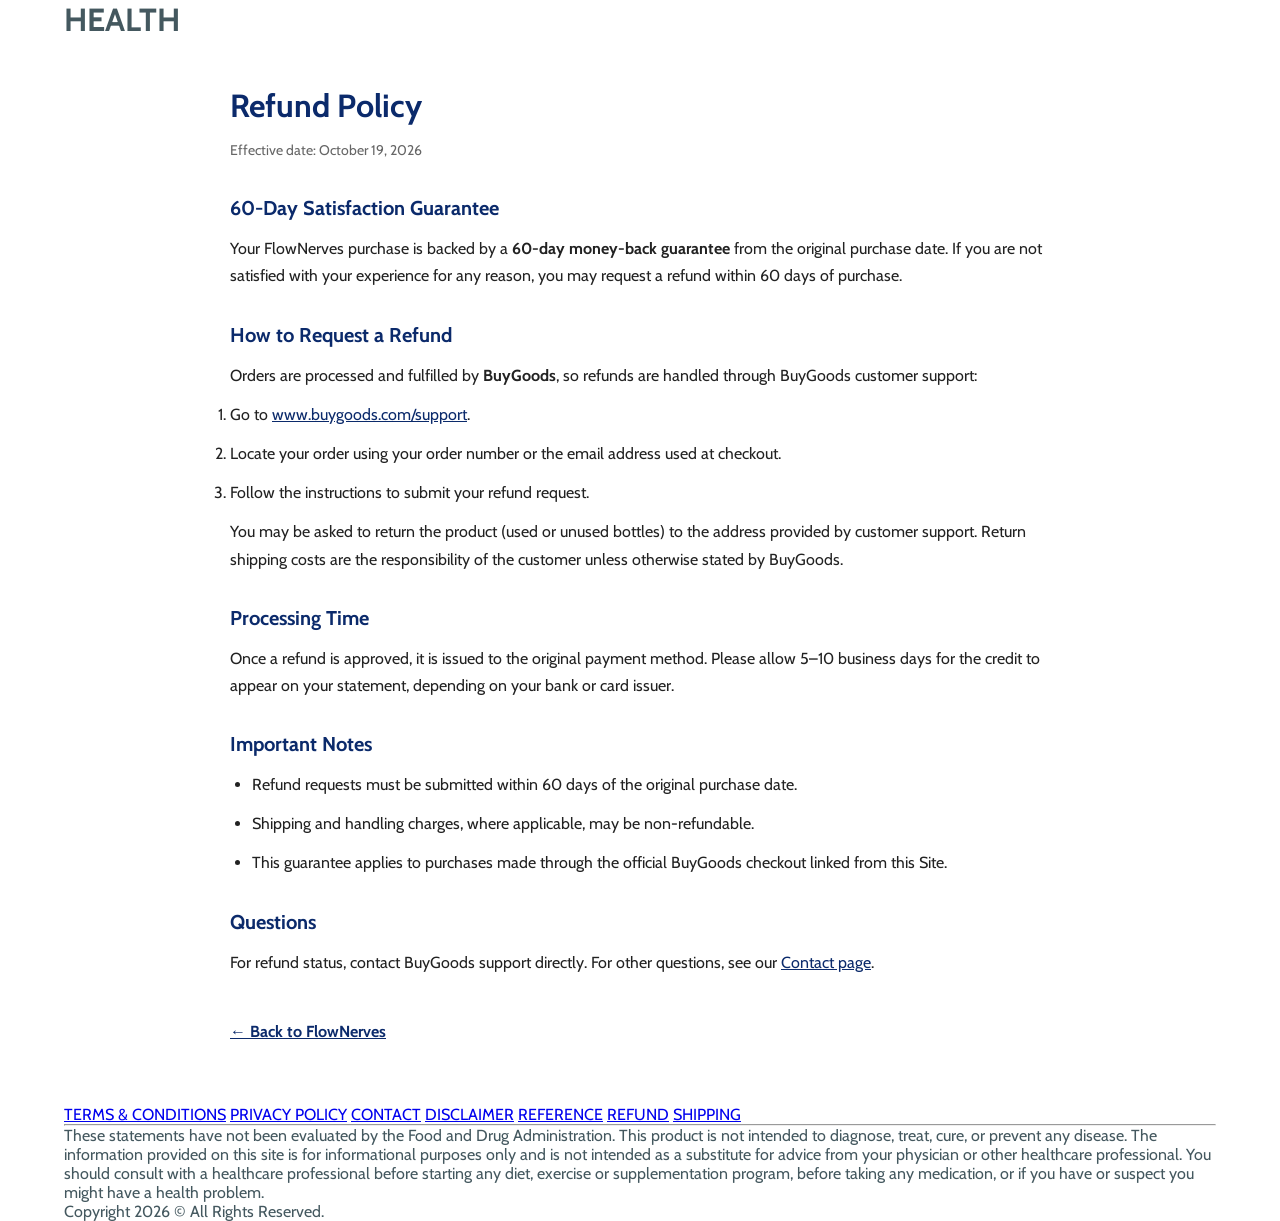
<file: refund.html>
<!doctype html>
<html lang="en">
<head>
    <meta charset="UTF-8" />
    <meta name="viewport" content="width=device-width, initial-scale=1.0" />
    <title>Refund Policy | FlowNerves</title>
    <meta name="robots" content="noindex, follow" />
    <link rel="stylesheet" href="./assets/css/style.css" />
    <link rel="shortcut icon" href="./assets/images/logo.png" type="image/x-icon" />
    <style>
        .legal { max-width: 860px; margin: 0 auto; padding: 40px 20px 60px; color: #222; line-height: 1.7; font-size: 16px; }
        .legal h1 { font-size: 32px; margin: 0 0 6px; color: #0b2a6b; }
        .legal .eff { color: #666; font-size: 14px; margin-bottom: 28px; }
        .legal h2 { font-size: 20px; margin: 28px 0 10px; color: #0b2a6b; }
        .legal p, .legal li { margin: 0 0 12px; }
        .legal ul { padding-left: 22px; }
        .legal a { color: #0b2a6b; }
        .legal .back { display: inline-block; margin-top: 30px; font-weight: 700; }
        .legal .note { background: #fff7d6; border-left: 4px solid #f2c200; padding: 12px 16px; margin: 20px 0; }
    </style>
</head>
<body>
    <header class="main-header">
        <div class="top-bar">
            <div class="container">
                <h1 class="logo"><a href="./index.html" style="color:inherit;text-decoration:none">HEALTH</a></h1>
            </div>
        </div>
    </header>

    <main class="legal">
        <h1>Refund Policy</h1>
        <p class="eff">Effective date: October 19, 2026</p>
        
<h2>60-Day Satisfaction Guarantee</h2>
<p>Your FlowNerves purchase is backed by a <strong>60-day money-back guarantee</strong> from the original purchase date. If you are not satisfied with your experience for any reason, you may request a refund within 60 days of purchase.</p>

<h2>How to Request a Refund</h2>
<p>Orders are processed and fulfilled by <strong>BuyGoods</strong>, so refunds are handled through BuyGoods customer support:</p>
<ol>
    <li>Go to <a href="https://www.buygoods.com/support" target="_blank" rel="noopener">www.buygoods.com/support</a>.</li>
    <li>Locate your order using your order number or the email address used at checkout.</li>
    <li>Follow the instructions to submit your refund request.</li>
</ol>
<p>You may be asked to return the product (used or unused bottles) to the address provided by customer support. Return shipping costs are the responsibility of the customer unless otherwise stated by BuyGoods.</p>

<h2>Processing Time</h2>
<p>Once a refund is approved, it is issued to the original payment method. Please allow 5&ndash;10 business days for the credit to appear on your statement, depending on your bank or card issuer.</p>

<h2>Important Notes</h2>
<ul>
    <li>Refund requests must be submitted within 60 days of the original purchase date.</li>
    <li>Shipping and handling charges, where applicable, may be non-refundable.</li>
    <li>This guarantee applies to purchases made through the official BuyGoods checkout linked from this Site.</li>
</ul>

<h2>Questions</h2>
<p>For refund status, contact BuyGoods support directly. For other questions, see our <a href="./contact.html">Contact page</a>.</p>

        <a class="back" href="./index.html">&larr; Back to FlowNerves</a>
    </main>

    <footer class="site-footer">
        <div class="footer-main">
            <div class="container">
                <nav class="footer-nav">
                    <a href="./terms.html">TERMS &amp; CONDITIONS</a>
<a href="./privacy.html">PRIVACY POLICY</a>
<a href="./contact.html">CONTACT</a>
<a href="./disclaimer.html">DISCLAIMER</a>
<a href="./reference.html">REFERENCE</a>
<a href="./refund.html">REFUND</a>
<a href="./shipping.html">SHIPPING</a>
                </nav>
                <hr class="footer-divider" />
                <p class="footer-disclaimer">These statements have not been evaluated by the Food and Drug Administration. This product is not intended to diagnose, treat, cure, or prevent any disease. The information provided on this site is for informational purposes only and is not intended as a substitute for advice from your physician or other healthcare professional. You should consult with a healthcare professional before starting any diet, exercise or supplementation program, before taking any medication, or if you have or suspect you might have a health problem.</p>
            </div>
        </div>
        <div class="footer-bottom">
            <div class="container">
                <p>Copyright 2026 &copy; All Rights Reserved.</p>
            </div>
        </div>
    </footer>
</body>
</html>
</file>
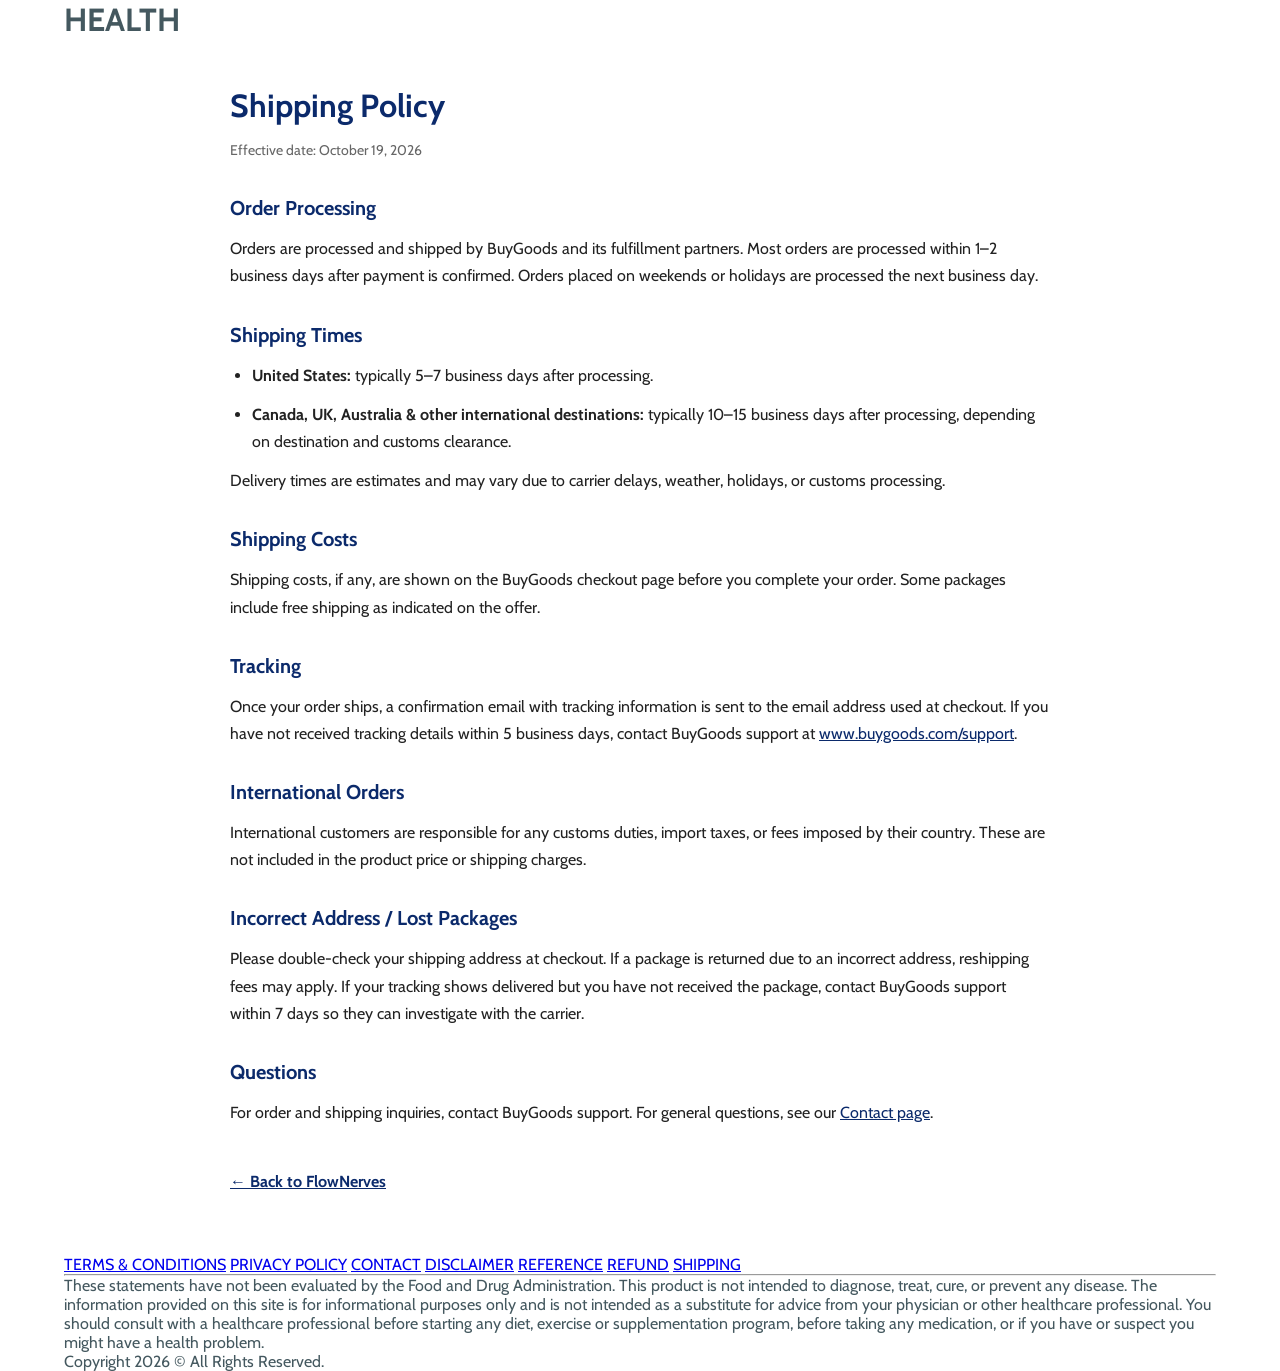
<file: shipping.html>
<!doctype html>
<html lang="en">
<head>
    <meta charset="UTF-8" />
    <meta name="viewport" content="width=device-width, initial-scale=1.0" />
    <title>Shipping Policy | FlowNerves</title>
    <meta name="robots" content="noindex, follow" />
    <link rel="stylesheet" href="./assets/css/style.css" />
    <link rel="shortcut icon" href="./assets/images/logo.png" type="image/x-icon" />
    <style>
        .legal { max-width: 860px; margin: 0 auto; padding: 40px 20px 60px; color: #222; line-height: 1.7; font-size: 16px; }
        .legal h1 { font-size: 32px; margin: 0 0 6px; color: #0b2a6b; }
        .legal .eff { color: #666; font-size: 14px; margin-bottom: 28px; }
        .legal h2 { font-size: 20px; margin: 28px 0 10px; color: #0b2a6b; }
        .legal p, .legal li { margin: 0 0 12px; }
        .legal ul { padding-left: 22px; }
        .legal a { color: #0b2a6b; }
        .legal .back { display: inline-block; margin-top: 30px; font-weight: 700; }
        .legal .note { background: #fff7d6; border-left: 4px solid #f2c200; padding: 12px 16px; margin: 20px 0; }
    </style>
</head>
<body>
    <header class="main-header">
        <div class="top-bar">
            <div class="container">
                <h1 class="logo"><a href="./index.html" style="color:inherit;text-decoration:none">HEALTH</a></h1>
            </div>
        </div>
    </header>

    <main class="legal">
        <h1>Shipping Policy</h1>
        <p class="eff">Effective date: October 19, 2026</p>
        
<h2>Order Processing</h2>
<p>Orders are processed and shipped by BuyGoods and its fulfillment partners. Most orders are processed within 1&ndash;2 business days after payment is confirmed. Orders placed on weekends or holidays are processed the next business day.</p>

<h2>Shipping Times</h2>
<ul>
    <li><strong>United States:</strong> typically 5&ndash;7 business days after processing.</li>
    <li><strong>Canada, UK, Australia &amp; other international destinations:</strong> typically 10&ndash;15 business days after processing, depending on destination and customs clearance.</li>
</ul>
<p>Delivery times are estimates and may vary due to carrier delays, weather, holidays, or customs processing.</p>

<h2>Shipping Costs</h2>
<p>Shipping costs, if any, are shown on the BuyGoods checkout page before you complete your order. Some packages include free shipping as indicated on the offer.</p>

<h2>Tracking</h2>
<p>Once your order ships, a confirmation email with tracking information is sent to the email address used at checkout. If you have not received tracking details within 5 business days, contact BuyGoods support at <a href="https://www.buygoods.com/support" target="_blank" rel="noopener">www.buygoods.com/support</a>.</p>

<h2>International Orders</h2>
<p>International customers are responsible for any customs duties, import taxes, or fees imposed by their country. These are not included in the product price or shipping charges.</p>

<h2>Incorrect Address / Lost Packages</h2>
<p>Please double-check your shipping address at checkout. If a package is returned due to an incorrect address, reshipping fees may apply. If your tracking shows delivered but you have not received the package, contact BuyGoods support within 7 days so they can investigate with the carrier.</p>

<h2>Questions</h2>
<p>For order and shipping inquiries, contact BuyGoods support. For general questions, see our <a href="./contact.html">Contact page</a>.</p>

        <a class="back" href="./index.html">&larr; Back to FlowNerves</a>
    </main>

    <footer class="site-footer">
        <div class="footer-main">
            <div class="container">
                <nav class="footer-nav">
                    <a href="./terms.html">TERMS &amp; CONDITIONS</a>
<a href="./privacy.html">PRIVACY POLICY</a>
<a href="./contact.html">CONTACT</a>
<a href="./disclaimer.html">DISCLAIMER</a>
<a href="./reference.html">REFERENCE</a>
<a href="./refund.html">REFUND</a>
<a href="./shipping.html">SHIPPING</a>
                </nav>
                <hr class="footer-divider" />
                <p class="footer-disclaimer">These statements have not been evaluated by the Food and Drug Administration. This product is not intended to diagnose, treat, cure, or prevent any disease. The information provided on this site is for informational purposes only and is not intended as a substitute for advice from your physician or other healthcare professional. You should consult with a healthcare professional before starting any diet, exercise or supplementation program, before taking any medication, or if you have or suspect you might have a health problem.</p>
            </div>
        </div>
        <div class="footer-bottom">
            <div class="container">
                <p>Copyright 2026 &copy; All Rights Reserved.</p>
            </div>
        </div>
    </footer>
</body>
</html>
</file>
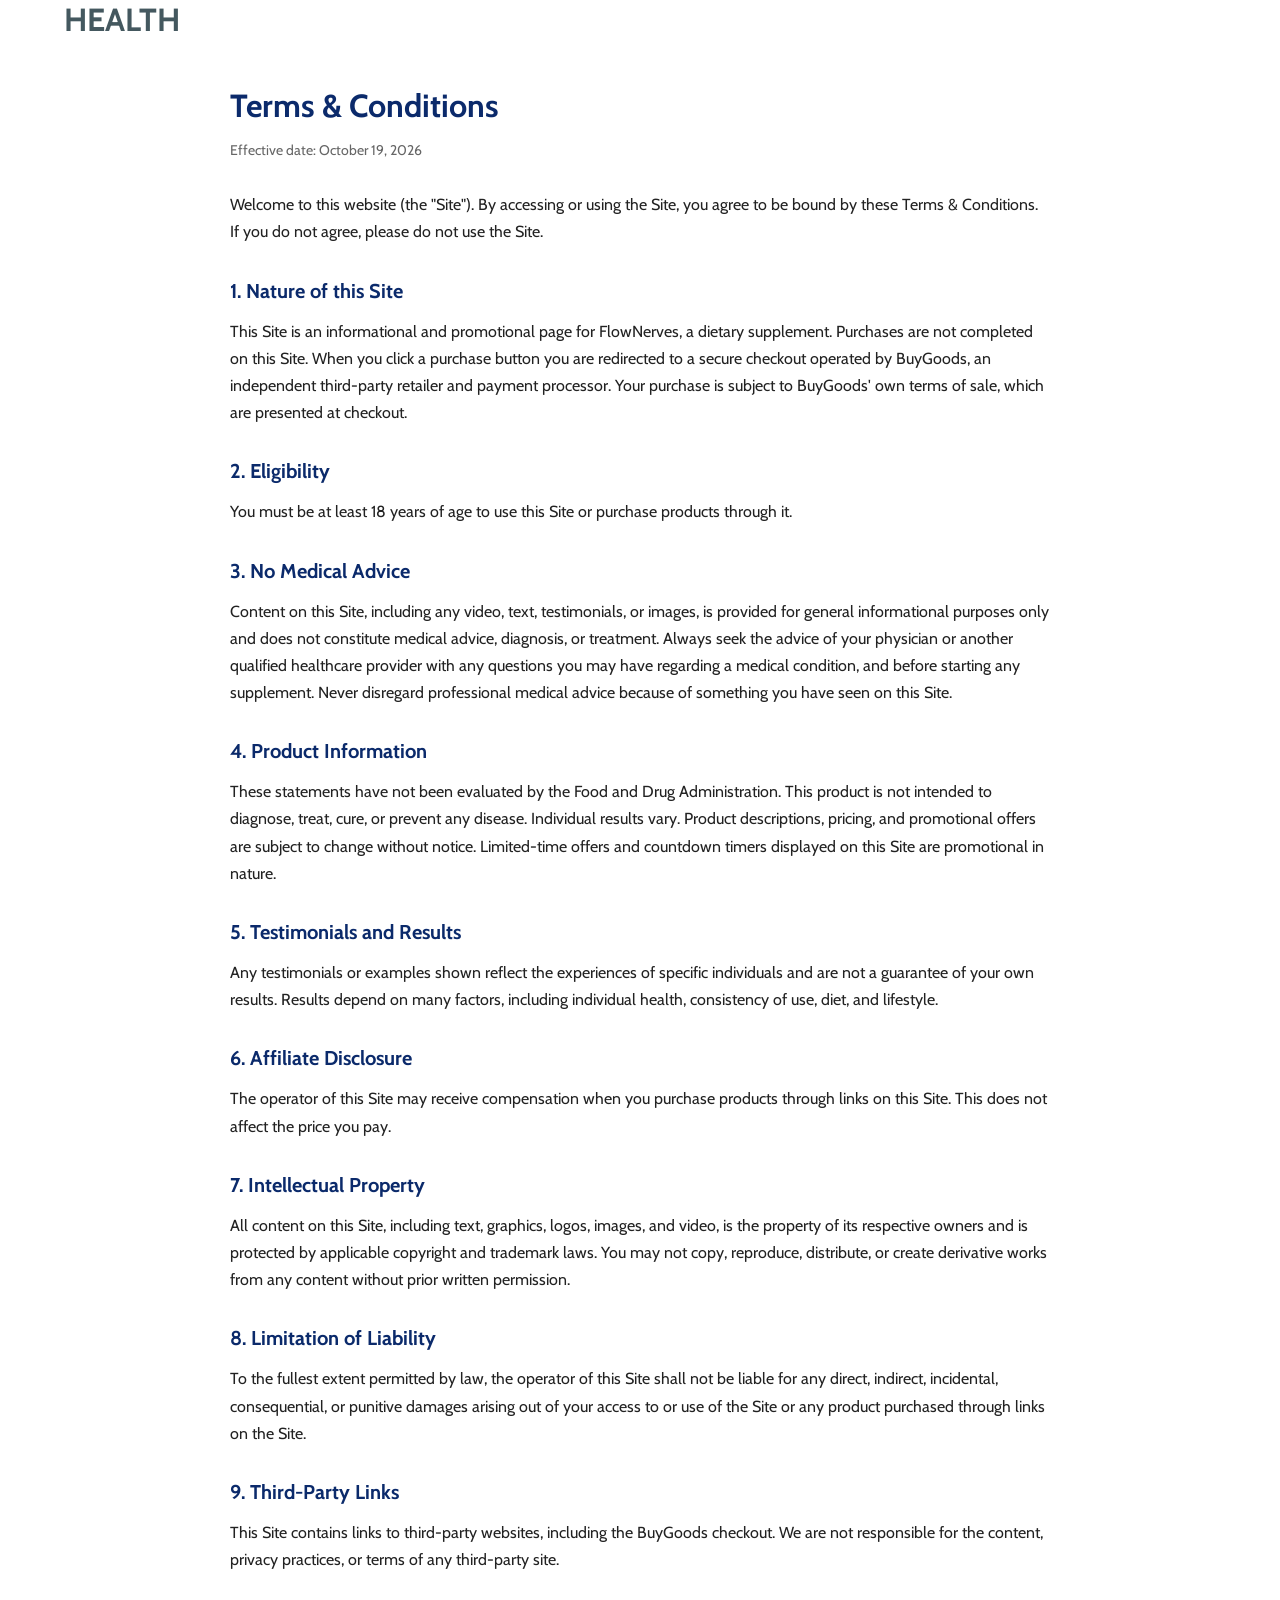
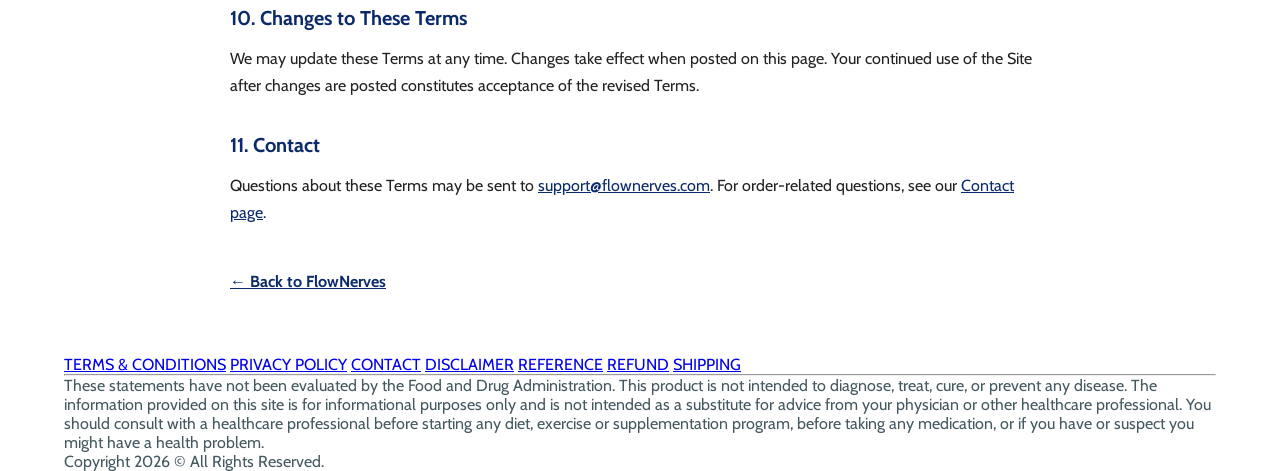
<file: terms.html>
<!doctype html>
<html lang="en">
<head>
    <meta charset="UTF-8" />
    <meta name="viewport" content="width=device-width, initial-scale=1.0" />
    <title>Terms & Conditions | FlowNerves</title>
    <meta name="robots" content="noindex, follow" />
    <link rel="stylesheet" href="./assets/css/style.css" />
    <link rel="shortcut icon" href="./assets/images/logo.png" type="image/x-icon" />
    <style>
        .legal { max-width: 860px; margin: 0 auto; padding: 40px 20px 60px; color: #222; line-height: 1.7; font-size: 16px; }
        .legal h1 { font-size: 32px; margin: 0 0 6px; color: #0b2a6b; }
        .legal .eff { color: #666; font-size: 14px; margin-bottom: 28px; }
        .legal h2 { font-size: 20px; margin: 28px 0 10px; color: #0b2a6b; }
        .legal p, .legal li { margin: 0 0 12px; }
        .legal ul { padding-left: 22px; }
        .legal a { color: #0b2a6b; }
        .legal .back { display: inline-block; margin-top: 30px; font-weight: 700; }
        .legal .note { background: #fff7d6; border-left: 4px solid #f2c200; padding: 12px 16px; margin: 20px 0; }
    </style>
</head>
<body>
    <header class="main-header">
        <div class="top-bar">
            <div class="container">
                <h1 class="logo"><a href="./index.html" style="color:inherit;text-decoration:none">HEALTH</a></h1>
            </div>
        </div>
    </header>

    <main class="legal">
        <h1>Terms & Conditions</h1>
        <p class="eff">Effective date: October 19, 2026</p>
        
<p>Welcome to this website (the "Site"). By accessing or using the Site, you agree to be bound by these Terms &amp; Conditions. If you do not agree, please do not use the Site.</p>

<h2>1. Nature of this Site</h2>
<p>This Site is an informational and promotional page for FlowNerves, a dietary supplement. Purchases are not completed on this Site. When you click a purchase button you are redirected to a secure checkout operated by BuyGoods, an independent third-party retailer and payment processor. Your purchase is subject to BuyGoods' own terms of sale, which are presented at checkout.</p>

<h2>2. Eligibility</h2>
<p>You must be at least 18 years of age to use this Site or purchase products through it.</p>

<h2>3. No Medical Advice</h2>
<p>Content on this Site, including any video, text, testimonials, or images, is provided for general informational purposes only and does not constitute medical advice, diagnosis, or treatment. Always seek the advice of your physician or another qualified healthcare provider with any questions you may have regarding a medical condition, and before starting any supplement. Never disregard professional medical advice because of something you have seen on this Site.</p>

<h2>4. Product Information</h2>
<p>These statements have not been evaluated by the Food and Drug Administration. This product is not intended to diagnose, treat, cure, or prevent any disease. Individual results vary. Product descriptions, pricing, and promotional offers are subject to change without notice. Limited-time offers and countdown timers displayed on this Site are promotional in nature.</p>

<h2>5. Testimonials and Results</h2>
<p>Any testimonials or examples shown reflect the experiences of specific individuals and are not a guarantee of your own results. Results depend on many factors, including individual health, consistency of use, diet, and lifestyle.</p>

<h2>6. Affiliate Disclosure</h2>
<p>The operator of this Site may receive compensation when you purchase products through links on this Site. This does not affect the price you pay.</p>

<h2>7. Intellectual Property</h2>
<p>All content on this Site, including text, graphics, logos, images, and video, is the property of its respective owners and is protected by applicable copyright and trademark laws. You may not copy, reproduce, distribute, or create derivative works from any content without prior written permission.</p>

<h2>8. Limitation of Liability</h2>
<p>To the fullest extent permitted by law, the operator of this Site shall not be liable for any direct, indirect, incidental, consequential, or punitive damages arising out of your access to or use of the Site or any product purchased through links on the Site.</p>

<h2>9. Third-Party Links</h2>
<p>This Site contains links to third-party websites, including the BuyGoods checkout. We are not responsible for the content, privacy practices, or terms of any third-party site.</p>

<h2>10. Changes to These Terms</h2>
<p>We may update these Terms at any time. Changes take effect when posted on this page. Your continued use of the Site after changes are posted constitutes acceptance of the revised Terms.</p>

<h2>11. Contact</h2>
<p>Questions about these Terms may be sent to <a href="mailto:support@flownerves.com">support@flownerves.com</a>. For order-related questions, see our <a href="./contact.html">Contact page</a>.</p>

        <a class="back" href="./index.html">&larr; Back to FlowNerves</a>
    </main>

    <footer class="site-footer">
        <div class="footer-main">
            <div class="container">
                <nav class="footer-nav">
                    <a href="./terms.html">TERMS &amp; CONDITIONS</a>
<a href="./privacy.html">PRIVACY POLICY</a>
<a href="./contact.html">CONTACT</a>
<a href="./disclaimer.html">DISCLAIMER</a>
<a href="./reference.html">REFERENCE</a>
<a href="./refund.html">REFUND</a>
<a href="./shipping.html">SHIPPING</a>
                </nav>
                <hr class="footer-divider" />
                <p class="footer-disclaimer">These statements have not been evaluated by the Food and Drug Administration. This product is not intended to diagnose, treat, cure, or prevent any disease. The information provided on this site is for informational purposes only and is not intended as a substitute for advice from your physician or other healthcare professional. You should consult with a healthcare professional before starting any diet, exercise or supplementation program, before taking any medication, or if you have or suspect you might have a health problem.</p>
            </div>
        </div>
        <div class="footer-bottom">
            <div class="container">
                <p>Copyright 2026 &copy; All Rights Reserved.</p>
            </div>
        </div>
    </footer>
</body>
</html>
</file>
<file: assets/css/style.css>
@font-face {
  font-family: "Cabin";
  src: url("cabin-400.woff2") format("woff2");
  font-style: normal;
  font-weight: 400 700;
  font-display: swap;
}
html {
  scroll-behavior: smooth;
}

* {
  margin: 0;
  padding: 0;
  box-sizing: border-box;
}

body {
  font-family: "Cabin", sans-serif;
  color: #44585f;
}

[hidden] {
  display: none !important;
}

.container {
  width: 90%;
  max-width: 1210px;
  margin: 0 auto;
}

.separador {
  display: block;
  margin-left: auto;
  margin-right: auto;
  width: 161px;
  height: 39px;
  margin-bottom: -39px;
  position: relative;
  z-index: 2;
}

.vsl-top {
  background: #fff;
  padding: 40px 0;
  border-top: 8px solid #ff3c4a;
}
.vsl-top .container {
  max-width: 900px;
}
.vsl-top h1,
.vsl-top p, .vsl-top__infos {
  font-family: "Inter", sans-serif;
}
.vsl-top h1 {
  color: #e43221;
  font-size: 2.25rem;
  font-weight: 700;
  line-height: 130%;
  margin-bottom: 15px;
}
.vsl-top h1 b {
  color: #ff3c4a;
  font-size: 30px;
}
.vsl-top p {
  font-size: 1.75rem;
  margin-bottom: 28px;
  font-weight: 500;
  letter-spacing: 0.54px;
  color: #010101;
}
.vsl-top p b {
  background: #ff0;
  color: currentColor;
  padding: 2px;
  display: inline-block;
}
.vsl-top__infos {
  margin-top: 24px;
  display: flex;
  align-items: center;
  gap: 5px;
  margin-bottom: 3px;
}
.vsl-top__infos * {
  display: flex;
  font-size: 0.75rem;
}
.vsl-top__infos img {
  display: block;
  max-width: 100%;
}
.vsl-top__views {
  color: #e43221;
}
@media (max-width: 900px) {
  .vsl-top h1 {
    font-size: 24px;
  }
  .vsl-top p {
    font-size: 16px;
  }
}

.promo-banner {
  background: linear-gradient(90deg, #0c3044 0%, #00839a 50%, #0c3044 100%);
  position: relative;
  padding: 40px 0;
}
.promo-banner__msg {
  display: flex;
  flex-direction: column;
  gap: 16px;
  align-items: center;
  justify-content: center;
}
.promo-banner__title {
  color: #fff;
  font-family: "Cabin", sans-serif;
  font-weight: 400;
  font-size: 40px;
  line-height: 1.35;
  max-width: 820px;
  text-align: center;
  margin: 0;
}
.promo-banner__title strong {
  font-weight: 700;
}
@media (max-width: 900px) {
  .promo-banner__title {
    font-size: 26px;
  }
}
.promo-banner__countdown-row {
  display: flex;
  align-items: center;
  justify-content: center;
  gap: 16px;
  padding: 0 32px;
  width: 100%;
}
.promo-banner__clock-icon {
  width: 72px;
  height: 72px;
  display: block;
  flex-shrink: 0;
}
@media (max-width: 900px) {
  .promo-banner__clock-icon {
    width: 48px;
    height: 48px;
  }
}
.promo-banner #countdown {
  font-family: "Cabin", sans-serif;
  font-weight: 700;
  font-style: normal;
  font-size: 72px;
  line-height: 1.3;
  color: #ffdc17;
  white-space: nowrap;
}
@media (max-width: 900px) {
  .promo-banner #countdown {
    font-size: 48px;
  }
}

.oferta {
  background: #f1f6f9;
}
.oferta .container {
  display: flex;
  flex-direction: column;
  align-items: center;
  gap: 32px;
  padding: 40px 0;
}
.oferta .eyebrow {
  margin: 0;
  display: inline-flex;
  align-items: center;
  justify-content: center;
  padding: 8px 20px;
  border-radius: 40px;
  border: 1px solid #00a9c7;
  color: #06617a;
  font-family: "Cabin", sans-serif;
  font-size: 14px;
  font-weight: 500;
  letter-spacing: 6px;
  text-transform: uppercase;
  text-align: center;
}
.oferta .title {
  font-size: 48px;
  font-weight: 400;
  text-align: center;
  color: #44585f;
  font-family: "Cabin", sans-serif;
}
.oferta .title i {
  background: none;
  background: linear-gradient(to right, #071d2b 0%, #00a9c7 50.5%, #071d2b 100%);
  -webkit-background-clip: text;
  background-clip: text;
  -webkit-text-fill-color: transparent;
  color: transparent;
  font-family: "Cabin", sans-serif;
  font-style: normal;
  font-weight: 700;
}
.oferta .sub {
  font-size: 18px;
  text-align: center;
  color: rgba(14, 14, 14, 0.7);
  font-family: "Cabin", sans-serif;
}
.oferta .cards {
  display: flex;
  align-items: center;
  justify-content: center;
  gap: 24px;
  width: 100%;
}
.oferta .plan {
  position: relative;
  width: 390px;
  display: flex;
  flex-direction: column;
  align-items: flex-start;
  gap: 24px;
  padding: 80px 24px 40px;
  border-radius: 20px;
  border: 1px solid rgba(0, 0, 0, 0.2);
  background: #fff;
  box-shadow: 0 4px 8px 0 rgba(0, 0, 0, 0.15);
  cursor: pointer;
  transition: transform 0.25s ease, filter 0.25s ease;
  text-decoration: none;
  color: inherit;
}
.oferta .plan:hover {
  transform: scale(1.04);
  filter: drop-shadow(0 6px 10px rgba(0, 0, 0, 0.3));
  z-index: 2;
}
.oferta .head {
  position: absolute;
  top: 0;
  left: 0;
  width: 100%;
  padding: 16px 0;
  text-align: center;
  border-radius: 20px 20px 0 0;
  background: #071d2b;
  color: #eaf7ff;
  font-family: "Cabin", sans-serif;
  font-size: 18px;
  font-weight: 600;
  line-height: 28px;
  text-transform: uppercase;
}
.oferta .top {
  position: relative;
  display: flex;
  align-items: center;
  gap: 8px;
  width: 100%;
}
.oferta .top .pic {
  display: contents;
}
.oferta .top .pic > img {
  width: 45%;
  height: auto;
  flex-shrink: 0;
  display: block;
}
.oferta .seal {
  position: absolute;
  top: 4px;
  left: calc(55% - 68px);
  width: 68px;
  z-index: 3;
  pointer-events: none;
}
.oferta .seal img {
  width: 100%;
  height: auto;
  display: block;
}
.oferta .seal .seal-text {
  position: absolute;
  inset: 0;
  display: flex;
  transform: none;
  flex-direction: column;
  align-items: center;
  justify-content: center;
  text-align: center;
  color: #fff;
  font-family: "Cabin", sans-serif;
  line-height: 1;
}
.oferta .seal .seal-text small {
  font-size: 9px;
  font-weight: 500;
  letter-spacing: 0.5px;
}
.oferta .seal .seal-text b {
  font-size: 14px;
  font-weight: 700;
  margin: 2px 0;
}
.oferta .cards .plan:nth-child(3) .seal {
  left: calc(45% - 68px);
  width: 68px;
}
.oferta .cards .plan:nth-child(3) .seal .seal-text {
  transform: none;
}
.oferta .cards .plan:nth-child(3) .seal .seal-text small {
  font-size: 8px;
}
.oferta .cards .plan:nth-child(3) .seal .seal-text b {
  font-size: 12px;
}
.oferta .plan:nth-child(3) .pic::after,
.oferta .featured .pic::after {
  content: "";
  position: absolute;
  left: -8px;
  bottom: 0;
  width: 82px;
  height: 63px;
  background: url("../images/bonus.svg") center/contain no-repeat;
  pointer-events: none;
}
@media (max-width: 480px) {
  .oferta .plan:nth-child(3) .pic::after,
  .oferta .featured .pic::after {
    width: 64px;
    height: 49px;
  }
}
.oferta .stars {
  display: block;
  width: 69px;
  height: auto;
  margin-bottom: 8px;
}
.oferta .info {
  flex: 1;
  min-width: 0;
}
@media (max-width: 768px) {
  .oferta .info {
    padding-left: 0;
  }
}
.oferta .info h3 {
  color: #071d2b;
  font-family: "Cabin", sans-serif;
  font-size: 28px;
  font-weight: 600;
  line-height: 130%;
  text-transform: uppercase;
  white-space: nowrap;
}
@media (max-width: 768px) {
  .oferta .info h3 {
    font-size: 22px;
  }
}
@media (max-width: 380px) {
  .oferta .info h3 {
    font-size: 20px;
  }
}
.oferta .info .supply {
  display: block;
  color: #44585f;
  font-family: "Cabin", sans-serif;
  font-size: 16px;
  line-height: 28px;
}
@media (max-width: 768px) {
  .oferta .info .supply {
    font-size: 13px;
  }
}
.oferta .info .price {
  color: #071d2b;
  font-family: "Cabin", sans-serif;
  font-size: 48px;
  font-weight: 700;
  line-height: 130%;
  white-space: nowrap;
}
@media (max-width: 380px) {
  .oferta .info .price {
    font-size: 42px;
  }
}
.oferta .info .price span {
  color: #44585f;
  font-size: 14px;
  font-weight: 400;
}
@media (max-width: 768px) {
  .oferta .info .price span {
    font-size: 12px;
  }
}
.oferta .feats {
  width: 100%;
  display: flex;
  flex-direction: column;
  gap: 12px;
}
.oferta .feats li {
  display: flex;
  align-items: center;
  gap: 10px;
  padding: 10px 10px 10px 20px;
  border-radius: 5px;
  border: 1px solid #ededed;
  background: #eaf7ff;
  color: #44585f;
  font-family: "Cabin", sans-serif;
  font-size: 16px;
  text-transform: uppercase;
}
.oferta .feats li img {
  width: 24px;
  flex-shrink: 0;
}
.oferta .side {
  display: contents;
}
.oferta .buy {
  width: 100%;
}
.oferta .cc {
  align-self: center;
  width: 280px;
  max-width: 100%;
}
.oferta .total {
  align-self: center;
  color: #071d2b;
  font-family: "Cabin", sans-serif;
  font-size: 18px;
  text-transform: uppercase;
}
.oferta .total s {
  color: #6e7278;
  text-decoration-line: line-through;
  text-decoration-color: #071d2b;
}
.oferta .total b {
  color: #071d2b;
  font-weight: 700;
}
.oferta .featured {
  width: 454px;
  padding: 80px 24px 64px;
  border: 5px solid #ffdf9f;
  background: linear-gradient(90deg, #0c3044 0%, #00a9c7 29.578%, #0c3044 100%);
  z-index: 1;
}
.oferta .featured .head {
  background: linear-gradient(270deg, #a4823d 0%, #fee1a6 48.81%, #a4823d 100%);
  color: #071d2b;
  font-size: 24px;
}
.oferta .featured .top .pic > img {
  width: 55%;
  height: auto;
}
@media (max-width: 380px) {
  .oferta .featured .top .pic > img {
    width: 46%;
  }
}
@media (max-width: 380px) {
  .oferta .featured .seal {
    left: calc(46% - 68px);
  }
}
.oferta .featured .info h3,
.oferta .featured .info .supply,
.oferta .featured .info .price,
.oferta .featured .info .price span,
.oferta .featured .total,
.oferta .featured .total b,
.oferta .featured .total s {
  color: #fff;
}
.oferta .featured .buy-wrap {
  position: relative;
  display: inline-block;
}
.oferta .featured .buy-wrap .buy {
  transform-origin: center;
  animation: buyPress 3s ease-in-out infinite;
}
.oferta .featured .buy-wrap .cursor {
  width: 67px;
  height: auto;
  position: absolute;
  left: 50%;
  top: 50%;
  pointer-events: none;
  z-index: 5;
  transform-origin: 8px 4px;
  animation: cursorMove 3s ease-in-out infinite;
}
@keyframes cursorMove {
  0% {
    transform: translate(40px, 55px) scale(1);
    opacity: 0;
  }
  12% {
    opacity: 1;
  }
  40% {
    transform: translate(-4px, -2px) scale(1);
    opacity: 1;
  }
  48% {
    transform: translate(-4px, -2px) scale(0.8);
  }
  56% {
    transform: translate(-4px, -2px) scale(1);
  }
  85% {
    transform: translate(-4px, -2px) scale(1);
    opacity: 1;
  }
  100% {
    transform: translate(40px, 55px) scale(1);
    opacity: 0;
  }
}
@keyframes buyPress {
  0%, 40% {
    transform: scale(1);
  }
  48% {
    transform: scale(0.93);
  }
  56% {
    transform: scale(1);
  }
  100% {
    transform: scale(1);
  }
}
.oferta .featured .total s {
  text-decoration-line: line-through;
  text-decoration-color: #eaf7ff;
}
.oferta .featured .feats li {
  background: #eaf7ff;
}
@media (max-width: 900px) {
  .oferta .cards {
    flex-direction: column;
  }
  .oferta .plan,
  .oferta .featured {
    width: 100%;
    max-width: 454px;
  }
  .oferta .featured {
    order: 1;
  }
  .oferta .plan:nth-child(3) {
    order: 2;
  }
  .oferta .plan:nth-child(1) {
    order: 3;
  }
}
@media (max-width: 768px) {
  .oferta .plan,
  .oferta .featured {
    display: grid;
    grid-template-columns: 42% minmax(0, 1fr);
    grid-template-rows: auto auto 1fr;
    column-gap: 12px;
    row-gap: 8px;
    align-items: start;
    padding: 68px 14px 18px;
  }
  .oferta .head,
  .oferta .featured .head {
    padding: 12px 0;
    font-size: 18px;
    line-height: 22px;
  }
  .oferta .top,
  .oferta .info {
    display: contents;
  }
  .oferta .stars {
    display: none;
  }
  .oferta .info h3 {
    grid-column: 1;
    grid-row: 1;
    align-self: end;
    text-align: center;
    font-size: clamp(18px, 6vw, 24px);
    line-height: 1.1;
  }
  .oferta .info .supply {
    grid-column: 1;
    grid-row: 2;
    text-align: center;
    font-size: 13px;
    line-height: 18px;
    text-transform: uppercase;
  }
  .oferta .cards .plan .top .pic {
    grid-column: 1;
    grid-row: 3;
    position: relative;
    display: block;
    width: 100%;
  }
  .oferta .cards .plan .top .pic > img {
    width: 100%;
    height: auto;
  }
  .oferta .cards .plan .pic::after {
    left: -4px;
    bottom: 0;
    width: 54%;
    height: auto;
    aspect-ratio: 82/63;
  }
  .oferta .cards .plan .pic .seal {
    top: -18px;
    right: -12px;
    left: auto;
    width: 66px;
  }
  .oferta .cards .plan .pic .seal .seal-text small {
    font-size: 9px;
  }
  .oferta .cards .plan .pic .seal .seal-text b {
    font-size: 13px;
    margin: 2px 0;
  }
  .oferta .info .price {
    grid-column: 2;
    grid-row: 1;
    align-self: center;
    font-size: 36px;
    line-height: 1;
  }
  .oferta .side {
    grid-column: 2;
    grid-row: 2/span 2;
    display: flex;
    flex-direction: column;
    gap: 8px;
  }
  .oferta .feats {
    gap: 6px;
  }
  .oferta .feats li,
  .oferta .featured .feats li {
    min-height: 0;
    gap: 6px;
    padding: 0;
    border: 0;
    background: none;
    font-size: 12px;
    line-height: 1.2;
  }
  .oferta .feats li img,
  .oferta .featured .feats li img {
    width: 16px;
    height: 16px;
  }
  .oferta .featured .feats li {
    color: #fff;
  }
  .oferta .featured .buy-wrap {
    display: block;
  }
  .oferta .featured .buy-wrap .cursor {
    width: 40px;
  }
  .oferta .cc {
    width: 100%;
  }
  .oferta .total {
    font-size: 15px;
    line-height: 20px;
  }
}
.oferta .medalhas {
  display: flex;
  justify-content: center;
  align-items: center;
  gap: 64px;
  flex-wrap: wrap;
  margin: 0 auto;
  padding: 20px 0 40px;
}
.oferta .medalhas img {
  width: 105px;
  height: auto;
}
@media (max-width: 900px) {
  .oferta .medalhas {
    gap: 10px;
  }
  .oferta .medalhas img {
    width: 50px;
  }
}

.guarantee {
  width: 100%;
  background: linear-gradient(to right, #0c3044 0%, #00839a 50%, #0c3044 100%);
  font-family: "Cabin", sans-serif;
}
.guarantee__inner {
  display: flex;
  align-items: center;
  justify-content: center;
  gap: 64px;
  padding: 60px 0;
}
@media (max-width: 768px) {
  .guarantee__inner {
    flex-direction: column;
    text-align: center;
    gap: 32px;
    padding: 48px 0;
  }
}
.guarantee__seal {
  flex-shrink: 0;
  display: block;
  width: 352px;
  height: auto;
  margin: -52px -30px;
}
@media (max-width: 768px) {
  .guarantee__seal {
    width: min(352px, 100%);
    margin: -40px 0;
  }
}
.guarantee__text {
  max-width: 716px;
  display: flex;
  flex-direction: column;
  gap: 16px;
}
@media (max-width: 768px) {
  .guarantee__text {
    align-items: center;
  }
}
.guarantee__title {
  font-size: 48px;
  font-weight: 700;
  line-height: 1.3;
  text-transform: uppercase;
  color: #ffffff;
}
@media (max-width: 480px) {
  .guarantee__title {
    font-size: 32px;
  }
}
.guarantee__desc {
  font-size: 20px;
  font-weight: 400;
  line-height: 1.3;
  color: #fff;
}
.guarantee__desc strong {
  font-weight: 400;
}
.guarantee__desc a {
  color: #fff;
  font-weight: 400;
  text-decoration: underline;
}

.footer {
  width: 100%;
  background: #e6f4ff;
  display: flex;
  flex-direction: column;
  align-items: center;
  gap: 29px;
}
.footer__top {
  width: 90%;
  max-width: 1041px;
  margin: 0 auto;
  padding: 40px 0 0;
  display: flex;
  flex-direction: column;
  align-items: center;
  gap: 24px;
}
@media (max-width: 768px) {
  .footer__top {
    padding: 40px 24px 0;
    gap: 24px;
  }
}
.footer__logo {
  display: flex;
  align-items: center;
  justify-content: center;
  gap: 12px;
  height: 36px;
}
.footer__logo img {
  display: block;
  height: 35px;
  width: auto;
  object-fit: contain;
}
.footer__logo .footer__wordmark {
  font-family: "Cabin", sans-serif;
  font-size: 34px;
  line-height: normal;
  letter-spacing: -0.68px;
  white-space: nowrap;
}
.footer__logo .footer__wordmark .gut {
  color: #071d2b;
  font-weight: 400;
}
.footer__logo .footer__wordmark .active {
  color: #00a9c7;
  font-weight: 700;
}
.footer__nav {
  display: flex;
  align-items: center;
  justify-content: center;
  gap: 24px;
  flex-wrap: wrap;
}
@media (max-width: 768px) {
  .footer__nav {
    gap: 16px;
  }
}
.footer__nav a {
  font-family: "Cabin", sans-serif;
  font-size: 18px;
  font-weight: 400;
  line-height: normal;
  text-decoration: none;
  white-space: nowrap;
  color: #06617a;
  transition: opacity 0.2s ease;
}
.footer__nav a:hover {
  opacity: 0.7;
}
@media (max-width: 768px) {
  .footer__nav a {
    font-size: 14px;
  }
}
.footer__disclaimer {
  width: 90%;
  max-width: 1041px;
  margin: 0 auto;
  padding: 24px 32px;
  border-radius: 20px;
  border-top: 1px solid #06617a;
}
@media (max-width: 768px) {
  .footer__disclaimer {
    width: 100%;
    padding: 24px 24px;
  }
}
.footer__disclaimer p {
  font-family: "Cabin", sans-serif;
  font-size: 16px;
  font-weight: 400;
  line-height: 1.4;
  color: #4b4b4b;
  text-align: center;
  margin: 0;
}
.footer__bottom {
  width: 100%;
  padding: 32px 72px;
  display: flex;
  align-items: center;
  justify-content: center;
  background: #0c3044;
}
.footer__bottom p {
  font-family: "Cabin", sans-serif;
  font-size: 18px;
  font-weight: 400;
  line-height: normal;
  color: #ffffff;
  text-align: center;
  margin: 0;
  white-space: nowrap;
}
@media (max-width: 768px) {
  .footer__bottom p {
    font-size: 16px;
    white-space: normal;
  }
}

/*# sourceMappingURL=style.css.map */
</file>
